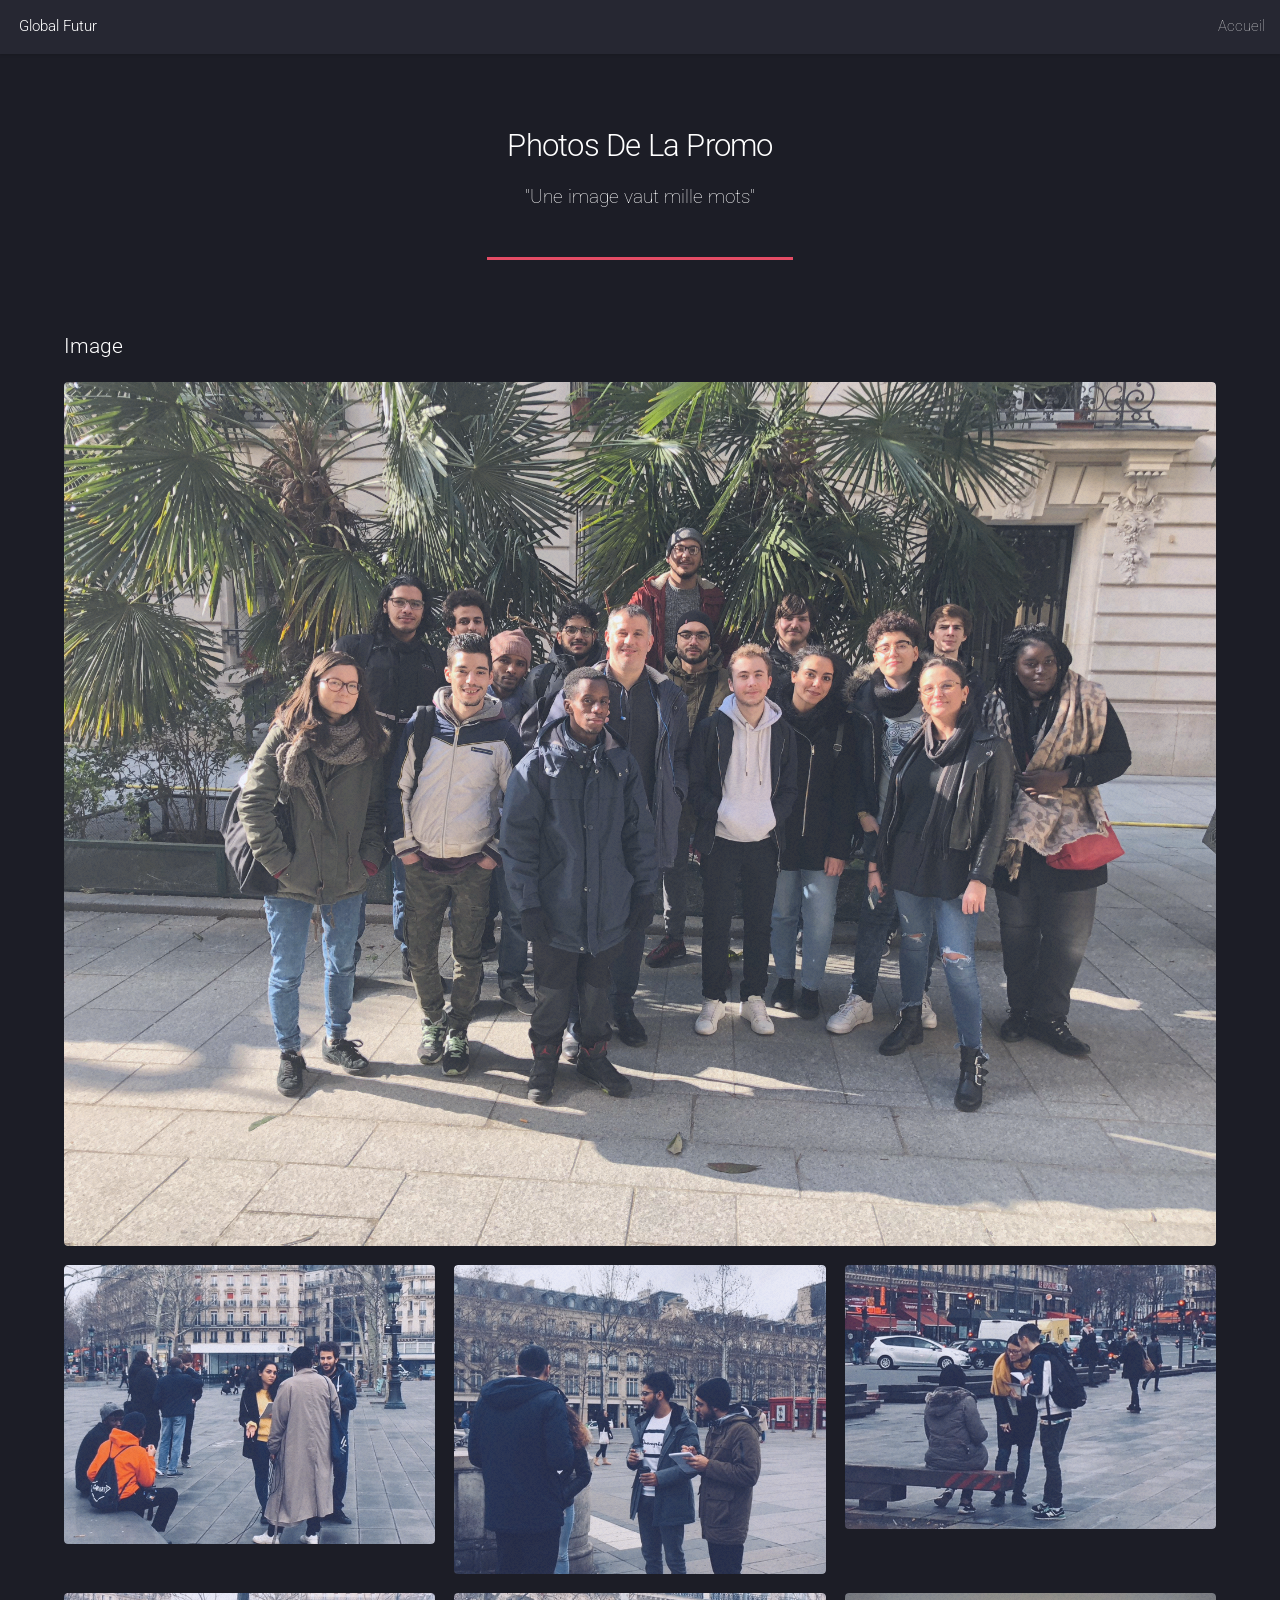
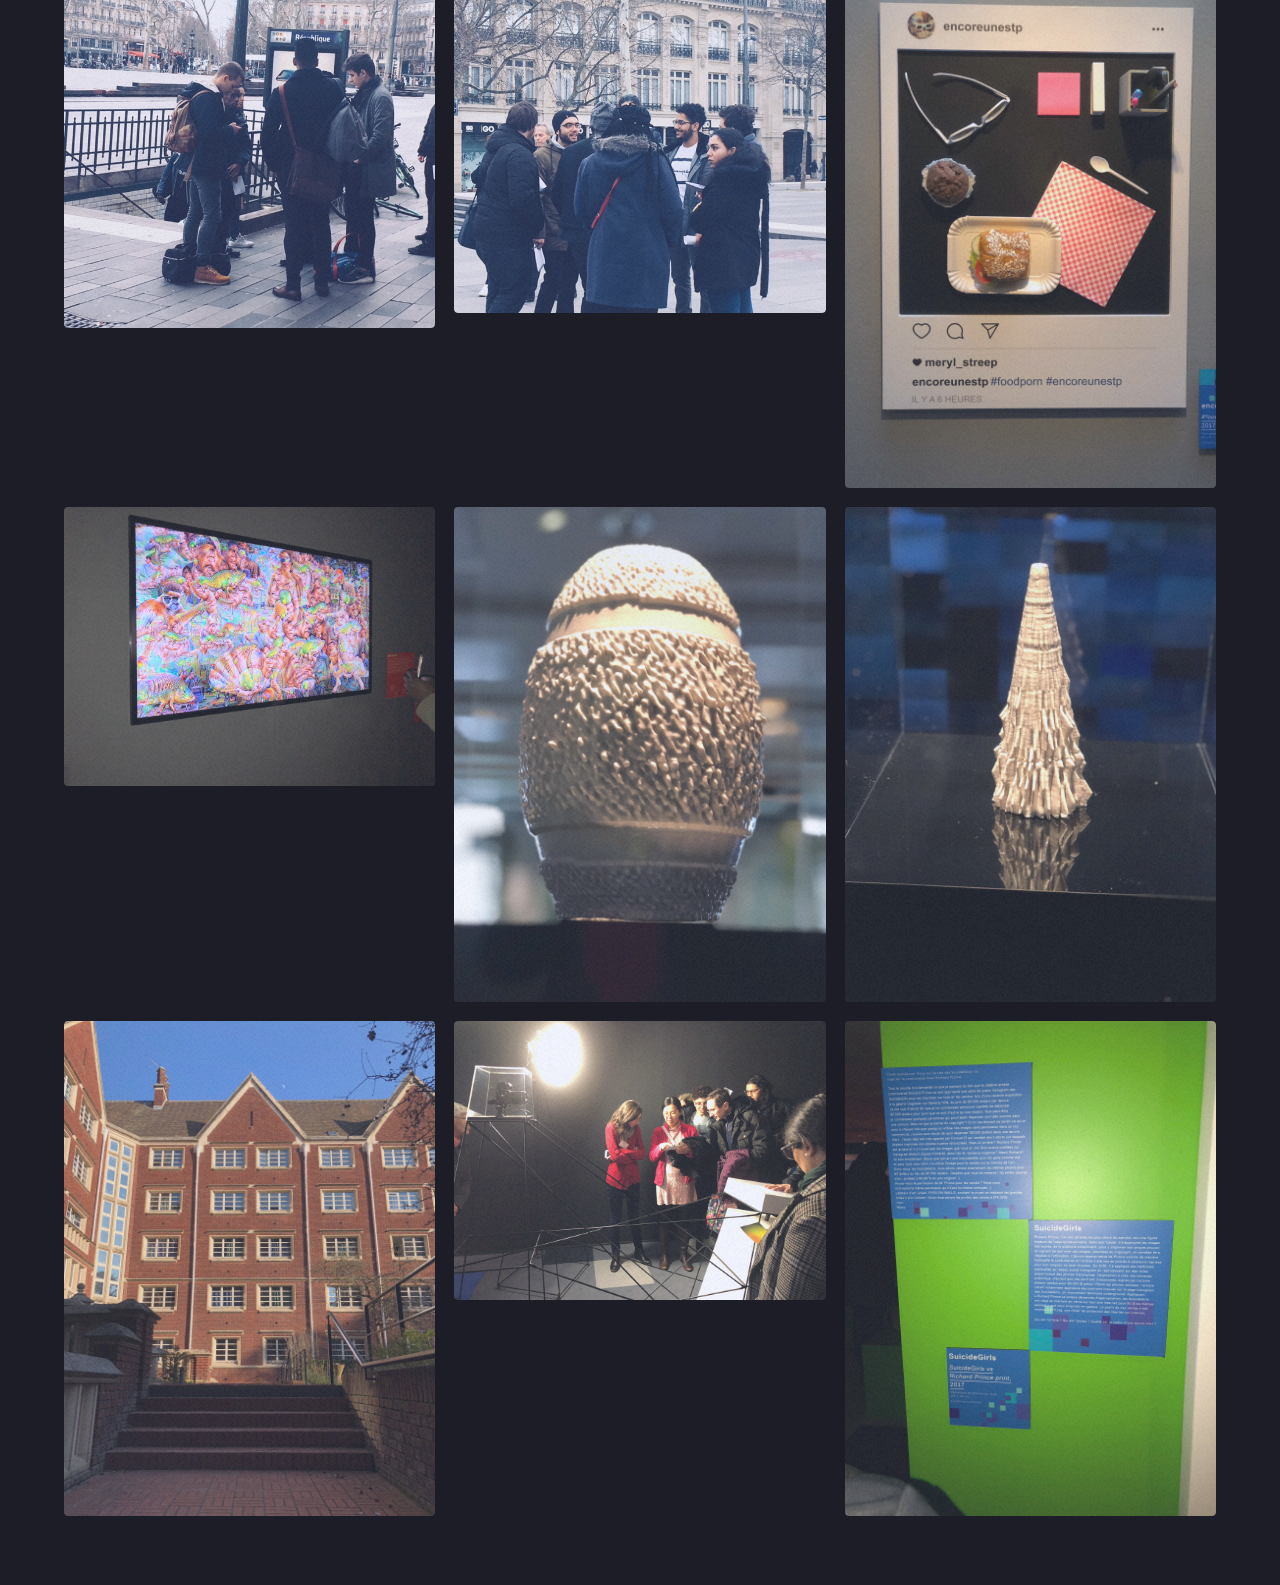
<file: elements.html>
<!DOCTYPE HTML>

<html>
	<head>
		<title>Global Futur</title>
		<meta charset="utf-8" />
		<meta name="viewport" content="width=device-width, initial-scale=1" />
		<link rel="stylesheet" href="assets/css/main.css" />
	</head>
	<body>
		<div id="page-wrapper">

				<!-- Header -->
				<header id="header">
				<h1 id="logo"><a href="index.html">Global Futur</a></h1>
				<nav id="nav">
				<ul>
				<li><a href="index.html">Accueil</a></li>

				</ul>
				</nav>
				</header>

				<!-- Main -->
				<div id="main" class="wrapper style1">
				<div class="container">
				<header class="major">
				<h2>Photos De La Promo</h2>
				<p>
				"Une image vaut mille mots"
				</p>
				</header>

				<!-- Image -->
				<section>
				<h3>Image</h3>
				<div class="box alt">
				<div class="row 50% uniform">
				<div class="12u$"><span class="image fit"><img src="images/IMG_3111.jpg" alt="" /></span></div>
				<div class="4u  6u(xsmall)"><span class="image fit"><img src="images/IMG_1595.jpg" alt="" /></span></div>
				<div class="4u  6u$(xsmall)"><span class="image fit"><img src="images/IMG_1601.jpg" alt="" /></span></div>
				<div class="4u$ 6u(xsmall)"><span class="image fit"><img src="images/IMG_1603.jpg" alt="" /></span></div>
				<div class="4u  6u$(xsmall)"><span class="image fit"><img src="images/IMG_1607.jpg" alt="" /></span></div>
				<div class="4u  6u(xsmall)"><span class="image fit"><img src="images/IMG_1609.jpg" alt="" /></span></div>
				<div class="4u$ 6u$(xsmall)"><span class="image fit"><img src="images/IMG_3119.jpg" alt="" /></span></div>
				<div class="4u  6u(xsmall)"><span class="image fit"><img src="images/IMG_3123.jpg" alt="" /></span></div>
				<div class="4u  6u$(xsmall)"><span class="image fit"><img src="images/IMG_3129.jpg" alt="" /></span></div>
				<div class="4u$ 6u(xsmall)"><span class="image fit"><img src="images/IMG_3130.jpg" alt="" /></span></div>
				<div class="4u  6u$(xsmall)"><span class="image fit"><img src="images/IMG_3187.jpg" alt="" /></span></div>
				<div class="4u  6u(xsmall)"><span class="image fit"><img src="images/IMG_3133.jpg" alt="" /></span></div>
				<div class="4u$ 6u$(xsmall)"><span class="image fit"><img src="images/IMG_3145.jpg" alt="" /></span></div>
				</div>
				</div>

		<!-- Scripts -->
			<script src="assets/js/jquery.min.js"></script>
			<script src="assets/js/jquery.scrolly.min.js"></script>
			<script src="assets/js/jquery.dropotron.min.js"></script>
			<script src="assets/js/jquery.scrollex.min.js"></script>
			<script src="assets/js/skel.min.js"></script>
			<script src="assets/js/util.js"></script>
			<!--[if lte IE 8]><script src="assets/js/ie/respond.min.js"></script><![endif]-->
			<script src="assets/js/main.js"></script>

	</body>
</html>
</file>
<file: assets/css/main.css>
@import url("font-awesome.min.css");
@import url("https://fonts.googleapis.com/css?family=Roboto:100,300,100italic,300italic");



	html, body, div, span, applet, object, iframe, h1, h2, h3, h4, h5, h6, p, blockquote, pre, a, abbr, acronym, address, big, cite, code, del, dfn, em, img, ins, kbd, q, s, samp, small, strike, strong, sub, sup, tt, var, b, u, i, center, dl, dt, dd, ol, ul, li, fieldset, form, label, legend, table, caption, tbody, tfoot, thead, tr, th, td, article, aside, canvas, details, embed, figure, figcaption, footer, header, hgroup, menu, nav, output, ruby, section, summary, time, mark, audio, video {
		margin: 0;
		padding: 0;
		border: 0;
		font-size: 100%;
		font: inherit;
		vertical-align: baseline;
	}

	article, aside, details, figcaption, figure, footer, header, hgroup, menu, nav, section {
		display: block;
	}

	body {
		line-height: 1;
	}

	ol, ul {
		list-style: none;
	}

	blockquote, q {
		quotes: none;
	}

	blockquote:before, blockquote:after, q:before, q:after {
		content: '';
		content: none;
	}

	table {
		border-collapse: collapse;
		border-spacing: 0;
	}

	body {
		-webkit-text-size-adjust: none;
	}

/* Box Model */

	*, *:before, *:after {
		-moz-box-sizing: border-box;
		-webkit-box-sizing: border-box;
		box-sizing: border-box;
	}

/* Containers */

	.container {
		margin-left: auto;
		margin-right: auto;
	}

	.container.\31 25\25 {
		width: 100%;
		max-width: 87.5em;
		min-width: 70em;
	}

	.container.\37 5\25 {
		width: 52.5em;
	}

	.container.\35 0\25 {
		width: 35em;
	}

	.container.\32 5\25 {
		width: 17.5em;
	}

	.container {
		width: 70em;
	}

	@media screen and (max-width: 1680px) {

		.container.\31 25\25 {
			width: 100%;
			max-width: 87.5em;
			min-width: 70em;
		}

		.container.\37 5\25 {
			width: 52.5em;
		}

		.container.\35 0\25 {
			width: 35em;
		}

		.container.\32 5\25 {
			width: 17.5em;
		}

		.container {
			width: 70em;
		}

	}

	@media screen and (max-width: 1280px) {

		.container.\31 25\25 {
			width: 100%;
			max-width: 112.5%;
			min-width: 90%;
		}

		.container.\37 5\25 {
			width: 67.5%;
		}

		.container.\35 0\25 {
			width: 45%;
		}

		.container.\32 5\25 {
			width: 22.5%;
		}

		.container {
			width: 90%;
		}

	}

	@media screen and (max-width: 980px) {

		.container.\31 25\25 {
			width: 100%;
			max-width: 125%;
			min-width: 100%;
		}

		.container.\37 5\25 {
			width: 75%;
		}

		.container.\35 0\25 {
			width: 50%;
		}

		.container.\32 5\25 {
			width: 25%;
		}

		.container {
			width: 100% !important;
		}

	}

	@media screen and (max-width: 736px) {

		.container.\31 25\25 {
			width: 100%;
			max-width: 125%;
			min-width: 100%;
		}

		.container.\37 5\25 {
			width: 75%;
		}

		.container.\35 0\25 {
			width: 50%;
		}

		.container.\32 5\25 {
			width: 25%;
		}

		.container {
			width: 100% !important;
		}

	}

	@media screen and (max-width: 480px) {

		.container.\31 25\25 {
			width: 100%;
			max-width: 125%;
			min-width: 100%;
		}

		.container.\37 5\25 {
			width: 75%;
		}

		.container.\35 0\25 {
			width: 50%;
		}

		.container.\32 5\25 {
			width: 25%;
		}

		.container {
			width: 100% !important;
		}

	}

/* Grid */

	.row {
		border-bottom: solid 1px transparent;
		-moz-box-sizing: border-box;
		-webkit-box-sizing: border-box;
		box-sizing: border-box;
	}

	.row > * {
		float: left;
		-moz-box-sizing: border-box;
		-webkit-box-sizing: border-box;
		box-sizing: border-box;
	}

	.row:after, .row:before {
		content: '';
		display: block;
		clear: both;
		height: 0;
	}

	.row.uniform > * > :first-child {
		margin-top: 0;
	}

	.row.uniform > * > :last-child {
		margin-bottom: 0;
	}

	.row.\30 \25 > * {
		padding: 0 0 0 0em;
	}

	.row.\30 \25 {
		margin: 0 0 -1px 0em;
	}

	.row.uniform.\30 \25 > * {
		padding: 0em 0 0 0em;
	}

	.row.uniform.\30 \25 {
		margin: 0em 0 -1px 0em;
	}

	.row > * {
		padding: 0 0 0 2.5em;
	}

	.row {
		margin: 0 0 -1px -2.5em;
	}

	.row.uniform > * {
		padding: 2.5em 0 0 2.5em;
	}

	.row.uniform {
		margin: -2.5em 0 -1px -2.5em;
	}

	.row.\32 00\25 > * {
		padding: 0 0 0 5em;
	}

	.row.\32 00\25 {
		margin: 0 0 -1px -5em;
	}

	.row.uniform.\32 00\25 > * {
		padding: 5em 0 0 5em;
	}

	.row.uniform.\32 00\25 {
		margin: -5em 0 -1px -5em;
	}

	.row.\31 50\25 > * {
		padding: 0 0 0 3.75em;
	}

	.row.\31 50\25 {
		margin: 0 0 -1px -3.75em;
	}

	.row.uniform.\31 50\25 > * {
		padding: 3.75em 0 0 3.75em;
	}

	.row.uniform.\31 50\25 {
		margin: -3.75em 0 -1px -3.75em;
	}

	.row.\35 0\25 > * {
		padding: 0 0 0 1.25em;
	}

	.row.\35 0\25 {
		margin: 0 0 -1px -1.25em;
	}

	.row.uniform.\35 0\25 > * {
		padding: 1.25em 0 0 1.25em;
	}

	.row.uniform.\35 0\25 {
		margin: -1.25em 0 -1px -1.25em;
	}

	.row.\32 5\25 > * {
		padding: 0 0 0 0.625em;
	}

	.row.\32 5\25 {
		margin: 0 0 -1px -0.625em;
	}

	.row.uniform.\32 5\25 > * {
		padding: 0.625em 0 0 0.625em;
	}

	.row.uniform.\32 5\25 {
		margin: -0.625em 0 -1px -0.625em;
	}

	.\31 2u, .\31 2u\24 {
		width: 100%;
		clear: none;
		margin-left: 0;
	}

	.\31 1u, .\31 1u\24 {
		width: 91.6666666667%;
		clear: none;
		margin-left: 0;
	}

	.\31 0u, .\31 0u\24 {
		width: 83.3333333333%;
		clear: none;
		margin-left: 0;
	}

	.\39 u, .\39 u\24 {
		width: 75%;
		clear: none;
		margin-left: 0;
	}

	.\38 u, .\38 u\24 {
		width: 66.6666666667%;
		clear: none;
		margin-left: 0;
	}

	.\37 u, .\37 u\24 {
		width: 58.3333333333%;
		clear: none;
		margin-left: 0;
	}

	.\36 u, .\36 u\24 {
		width: 50%;
		clear: none;
		margin-left: 0;
	}

	.\35 u, .\35 u\24 {
		width: 41.6666666667%;
		clear: none;
		margin-left: 0;
	}

	.\34 u, .\34 u\24 {
		width: 33.3333333333%;
		clear: none;
		margin-left: 0;
	}

	.\33 u, .\33 u\24 {
		width: 25%;
		clear: none;
		margin-left: 0;
	}

	.\32 u, .\32 u\24 {
		width: 16.6666666667%;
		clear: none;
		margin-left: 0;
	}

	.\31 u, .\31 u\24 {
		width: 8.3333333333%;
		clear: none;
		margin-left: 0;
	}

	.\31 2u\24 + *,
	.\31 1u\24 + *,
	.\31 0u\24 + *,
	.\39 u\24 + *,
	.\38 u\24 + *,
	.\37 u\24 + *,
	.\36 u\24 + *,
	.\35 u\24 + *,
	.\34 u\24 + *,
	.\33 u\24 + *,
	.\32 u\24 + *,
	.\31 u\24 + * {
		clear: left;
	}

	.\-11u {
		margin-left: 91.66667%;
	}

	.\-10u {
		margin-left: 83.33333%;
	}

	.\-9u {
		margin-left: 75%;
	}

	.\-8u {
		margin-left: 66.66667%;
	}

	.\-7u {
		margin-left: 58.33333%;
	}

	.\-6u {
		margin-left: 50%;
	}

	.\-5u {
		margin-left: 41.66667%;
	}

	.\-4u {
		margin-left: 33.33333%;
	}

	.\-3u {
		margin-left: 25%;
	}

	.\-2u {
		margin-left: 16.66667%;
	}

	.\-1u {
		margin-left: 8.33333%;
	}

	@media screen and (max-width: 1680px) {

		.row > * {
			padding: 0 0 0 2.5em;
		}

		.row {
			margin: 0 0 -1px -2.5em;
		}

		.row.uniform > * {
			padding: 2.5em 0 0 2.5em;
		}

		.row.uniform {
			margin: -2.5em 0 -1px -2.5em;
		}

		.row.\32 00\25 > * {
			padding: 0 0 0 5em;
		}

		.row.\32 00\25 {
			margin: 0 0 -1px -5em;
		}

		.row.uniform.\32 00\25 > * {
			padding: 5em 0 0 5em;
		}

		.row.uniform.\32 00\25 {
			margin: -5em 0 -1px -5em;
		}

		.row.\31 50\25 > * {
			padding: 0 0 0 3.75em;
		}

		.row.\31 50\25 {
			margin: 0 0 -1px -3.75em;
		}

		.row.uniform.\31 50\25 > * {
			padding: 3.75em 0 0 3.75em;
		}

		.row.uniform.\31 50\25 {
			margin: -3.75em 0 -1px -3.75em;
		}

		.row.\35 0\25 > * {
			padding: 0 0 0 1.25em;
		}

		.row.\35 0\25 {
			margin: 0 0 -1px -1.25em;
		}

		.row.uniform.\35 0\25 > * {
			padding: 1.25em 0 0 1.25em;
		}

		.row.uniform.\35 0\25 {
			margin: -1.25em 0 -1px -1.25em;
		}

		.row.\32 5\25 > * {
			padding: 0 0 0 0.625em;
		}

		.row.\32 5\25 {
			margin: 0 0 -1px -0.625em;
		}

		.row.uniform.\32 5\25 > * {
			padding: 0.625em 0 0 0.625em;
		}

		.row.uniform.\32 5\25 {
			margin: -0.625em 0 -1px -0.625em;
		}

		.\31 2u\28xlarge\29, .\31 2u\24\28xlarge\29 {
			width: 100%;
			clear: none;
			margin-left: 0;
		}

		.\31 1u\28xlarge\29, .\31 1u\24\28xlarge\29 {
			width: 91.6666666667%;
			clear: none;
			margin-left: 0;
		}

		.\31 0u\28xlarge\29, .\31 0u\24\28xlarge\29 {
			width: 83.3333333333%;
			clear: none;
			margin-left: 0;
		}

		.\39 u\28xlarge\29, .\39 u\24\28xlarge\29 {
			width: 75%;
			clear: none;
			margin-left: 0;
		}

		.\38 u\28xlarge\29, .\38 u\24\28xlarge\29 {
			width: 66.6666666667%;
			clear: none;
			margin-left: 0;
		}

		.\37 u\28xlarge\29, .\37 u\24\28xlarge\29 {
			width: 58.3333333333%;
			clear: none;
			margin-left: 0;
		}

		.\36 u\28xlarge\29, .\36 u\24\28xlarge\29 {
			width: 50%;
			clear: none;
			margin-left: 0;
		}

		.\35 u\28xlarge\29, .\35 u\24\28xlarge\29 {
			width: 41.6666666667%;
			clear: none;
			margin-left: 0;
		}

		.\34 u\28xlarge\29, .\34 u\24\28xlarge\29 {
			width: 33.3333333333%;
			clear: none;
			margin-left: 0;
		}

		.\33 u\28xlarge\29, .\33 u\24\28xlarge\29 {
			width: 25%;
			clear: none;
			margin-left: 0;
		}

		.\32 u\28xlarge\29, .\32 u\24\28xlarge\29 {
			width: 16.6666666667%;
			clear: none;
			margin-left: 0;
		}

		.\31 u\28xlarge\29, .\31 u\24\28xlarge\29 {
			width: 8.3333333333%;
			clear: none;
			margin-left: 0;
		}

		.\31 2u\24\28xlarge\29 + *,
		.\31 1u\24\28xlarge\29 + *,
		.\31 0u\24\28xlarge\29 + *,
		.\39 u\24\28xlarge\29 + *,
		.\38 u\24\28xlarge\29 + *,
		.\37 u\24\28xlarge\29 + *,
		.\36 u\24\28xlarge\29 + *,
		.\35 u\24\28xlarge\29 + *,
		.\34 u\24\28xlarge\29 + *,
		.\33 u\24\28xlarge\29 + *,
		.\32 u\24\28xlarge\29 + *,
		.\31 u\24\28xlarge\29 + * {
			clear: left;
		}

		.\-11u\28xlarge\29 {
			margin-left: 91.66667%;
		}

		.\-10u\28xlarge\29 {
			margin-left: 83.33333%;
		}

		.\-9u\28xlarge\29 {
			margin-left: 75%;
		}

		.\-8u\28xlarge\29 {
			margin-left: 66.66667%;
		}

		.\-7u\28xlarge\29 {
			margin-left: 58.33333%;
		}

		.\-6u\28xlarge\29 {
			margin-left: 50%;
		}

		.\-5u\28xlarge\29 {
			margin-left: 41.66667%;
		}

		.\-4u\28xlarge\29 {
			margin-left: 33.33333%;
		}

		.\-3u\28xlarge\29 {
			margin-left: 25%;
		}

		.\-2u\28xlarge\29 {
			margin-left: 16.66667%;
		}

		.\-1u\28xlarge\29 {
			margin-left: 8.33333%;
		}

	}

	@media screen and (max-width: 1280px) {

		.row > * {
			padding: 0 0 0 2.5em;
		}

		.row {
			margin: 0 0 -1px -2.5em;
		}

		.row.uniform > * {
			padding: 2.5em 0 0 2.5em;
		}

		.row.uniform {
			margin: -2.5em 0 -1px -2.5em;
		}

		.row.\32 00\25 > * {
			padding: 0 0 0 5em;
		}

		.row.\32 00\25 {
			margin: 0 0 -1px -5em;
		}

		.row.uniform.\32 00\25 > * {
			padding: 5em 0 0 5em;
		}

		.row.uniform.\32 00\25 {
			margin: -5em 0 -1px -5em;
		}

		.row.\31 50\25 > * {
			padding: 0 0 0 3.75em;
		}

		.row.\31 50\25 {
			margin: 0 0 -1px -3.75em;
		}

		.row.uniform.\31 50\25 > * {
			padding: 3.75em 0 0 3.75em;
		}

		.row.uniform.\31 50\25 {
			margin: -3.75em 0 -1px -3.75em;
		}

		.row.\35 0\25 > * {
			padding: 0 0 0 1.25em;
		}

		.row.\35 0\25 {
			margin: 0 0 -1px -1.25em;
		}

		.row.uniform.\35 0\25 > * {
			padding: 1.25em 0 0 1.25em;
		}

		.row.uniform.\35 0\25 {
			margin: -1.25em 0 -1px -1.25em;
		}

		.row.\32 5\25 > * {
			padding: 0 0 0 0.625em;
		}

		.row.\32 5\25 {
			margin: 0 0 -1px -0.625em;
		}

		.row.uniform.\32 5\25 > * {
			padding: 0.625em 0 0 0.625em;
		}

		.row.uniform.\32 5\25 {
			margin: -0.625em 0 -1px -0.625em;
		}

		.\31 2u\28large\29, .\31 2u\24\28large\29 {
			width: 100%;
			clear: none;
			margin-left: 0;
		}

		.\31 1u\28large\29, .\31 1u\24\28large\29 {
			width: 91.6666666667%;
			clear: none;
			margin-left: 0;
		}

		.\31 0u\28large\29, .\31 0u\24\28large\29 {
			width: 83.3333333333%;
			clear: none;
			margin-left: 0;
		}

		.\39 u\28large\29, .\39 u\24\28large\29 {
			width: 75%;
			clear: none;
			margin-left: 0;
		}

		.\38 u\28large\29, .\38 u\24\28large\29 {
			width: 66.6666666667%;
			clear: none;
			margin-left: 0;
		}

		.\37 u\28large\29, .\37 u\24\28large\29 {
			width: 58.3333333333%;
			clear: none;
			margin-left: 0;
		}

		.\36 u\28large\29, .\36 u\24\28large\29 {
			width: 50%;
			clear: none;
			margin-left: 0;
		}

		.\35 u\28large\29, .\35 u\24\28large\29 {
			width: 41.6666666667%;
			clear: none;
			margin-left: 0;
		}

		.\34 u\28large\29, .\34 u\24\28large\29 {
			width: 33.3333333333%;
			clear: none;
			margin-left: 0;
		}

		.\33 u\28large\29, .\33 u\24\28large\29 {
			width: 25%;
			clear: none;
			margin-left: 0;
		}

		.\32 u\28large\29, .\32 u\24\28large\29 {
			width: 16.6666666667%;
			clear: none;
			margin-left: 0;
		}

		.\31 u\28large\29, .\31 u\24\28large\29 {
			width: 8.3333333333%;
			clear: none;
			margin-left: 0;
		}

		.\31 2u\24\28large\29 + *,
		.\31 1u\24\28large\29 + *,
		.\31 0u\24\28large\29 + *,
		.\39 u\24\28large\29 + *,
		.\38 u\24\28large\29 + *,
		.\37 u\24\28large\29 + *,
		.\36 u\24\28large\29 + *,
		.\35 u\24\28large\29 + *,
		.\34 u\24\28large\29 + *,
		.\33 u\24\28large\29 + *,
		.\32 u\24\28large\29 + *,
		.\31 u\24\28large\29 + * {
			clear: left;
		}

		.\-11u\28large\29 {
			margin-left: 91.66667%;
		}

		.\-10u\28large\29 {
			margin-left: 83.33333%;
		}

		.\-9u\28large\29 {
			margin-left: 75%;
		}

		.\-8u\28large\29 {
			margin-left: 66.66667%;
		}

		.\-7u\28large\29 {
			margin-left: 58.33333%;
		}

		.\-6u\28large\29 {
			margin-left: 50%;
		}

		.\-5u\28large\29 {
			margin-left: 41.66667%;
		}

		.\-4u\28large\29 {
			margin-left: 33.33333%;
		}

		.\-3u\28large\29 {
			margin-left: 25%;
		}

		.\-2u\28large\29 {
			margin-left: 16.66667%;
		}

		.\-1u\28large\29 {
			margin-left: 8.33333%;
		}

	}

	@media screen and (max-width: 980px) {

		.row > * {
			padding: 0 0 0 2.5em;
		}

		.row {
			margin: 0 0 -1px -2.5em;
		}

		.row.uniform > * {
			padding: 2.5em 0 0 2.5em;
		}

		.row.uniform {
			margin: -2.5em 0 -1px -2.5em;
		}

		.row.\32 00\25 > * {
			padding: 0 0 0 5em;
		}

		.row.\32 00\25 {
			margin: 0 0 -1px -5em;
		}

		.row.uniform.\32 00\25 > * {
			padding: 5em 0 0 5em;
		}

		.row.uniform.\32 00\25 {
			margin: -5em 0 -1px -5em;
		}

		.row.\31 50\25 > * {
			padding: 0 0 0 3.75em;
		}

		.row.\31 50\25 {
			margin: 0 0 -1px -3.75em;
		}

		.row.uniform.\31 50\25 > * {
			padding: 3.75em 0 0 3.75em;
		}

		.row.uniform.\31 50\25 {
			margin: -3.75em 0 -1px -3.75em;
		}

		.row.\35 0\25 > * {
			padding: 0 0 0 1.25em;
		}

		.row.\35 0\25 {
			margin: 0 0 -1px -1.25em;
		}

		.row.uniform.\35 0\25 > * {
			padding: 1.25em 0 0 1.25em;
		}

		.row.uniform.\35 0\25 {
			margin: -1.25em 0 -1px -1.25em;
		}

		.row.\32 5\25 > * {
			padding: 0 0 0 0.625em;
		}

		.row.\32 5\25 {
			margin: 0 0 -1px -0.625em;
		}

		.row.uniform.\32 5\25 > * {
			padding: 0.625em 0 0 0.625em;
		}

		.row.uniform.\32 5\25 {
			margin: -0.625em 0 -1px -0.625em;
		}

		.\31 2u\28medium\29, .\31 2u\24\28medium\29 {
			width: 100%;
			clear: none;
			margin-left: 0;
		}

		.\31 1u\28medium\29, .\31 1u\24\28medium\29 {
			width: 91.6666666667%;
			clear: none;
			margin-left: 0;
		}

		.\31 0u\28medium\29, .\31 0u\24\28medium\29 {
			width: 83.3333333333%;
			clear: none;
			margin-left: 0;
		}

		.\39 u\28medium\29, .\39 u\24\28medium\29 {
			width: 75%;
			clear: none;
			margin-left: 0;
		}

		.\38 u\28medium\29, .\38 u\24\28medium\29 {
			width: 66.6666666667%;
			clear: none;
			margin-left: 0;
		}

		.\37 u\28medium\29, .\37 u\24\28medium\29 {
			width: 58.3333333333%;
			clear: none;
			margin-left: 0;
		}

		.\36 u\28medium\29, .\36 u\24\28medium\29 {
			width: 50%;
			clear: none;
			margin-left: 0;
		}

		.\35 u\28medium\29, .\35 u\24\28medium\29 {
			width: 41.6666666667%;
			clear: none;
			margin-left: 0;
		}

		.\34 u\28medium\29, .\34 u\24\28medium\29 {
			width: 33.3333333333%;
			clear: none;
			margin-left: 0;
		}

		.\33 u\28medium\29, .\33 u\24\28medium\29 {
			width: 25%;
			clear: none;
			margin-left: 0;
		}

		.\32 u\28medium\29, .\32 u\24\28medium\29 {
			width: 16.6666666667%;
			clear: none;
			margin-left: 0;
		}

		.\31 u\28medium\29, .\31 u\24\28medium\29 {
			width: 8.3333333333%;
			clear: none;
			margin-left: 0;
		}

		.\31 2u\24\28medium\29 + *,
		.\31 1u\24\28medium\29 + *,
		.\31 0u\24\28medium\29 + *,
		.\39 u\24\28medium\29 + *,
		.\38 u\24\28medium\29 + *,
		.\37 u\24\28medium\29 + *,
		.\36 u\24\28medium\29 + *,
		.\35 u\24\28medium\29 + *,
		.\34 u\24\28medium\29 + *,
		.\33 u\24\28medium\29 + *,
		.\32 u\24\28medium\29 + *,
		.\31 u\24\28medium\29 + * {
			clear: left;
		}

		.\-11u\28medium\29 {
			margin-left: 91.66667%;
		}

		.\-10u\28medium\29 {
			margin-left: 83.33333%;
		}

		.\-9u\28medium\29 {
			margin-left: 75%;
		}

		.\-8u\28medium\29 {
			margin-left: 66.66667%;
		}

		.\-7u\28medium\29 {
			margin-left: 58.33333%;
		}

		.\-6u\28medium\29 {
			margin-left: 50%;
		}

		.\-5u\28medium\29 {
			margin-left: 41.66667%;
		}

		.\-4u\28medium\29 {
			margin-left: 33.33333%;
		}

		.\-3u\28medium\29 {
			margin-left: 25%;
		}

		.\-2u\28medium\29 {
			margin-left: 16.66667%;
		}

		.\-1u\28medium\29 {
			margin-left: 8.33333%;
		}

	}

	@media screen and (max-width: 736px) {

		.row > * {
			padding: 0 0 0 2.5em;
		}

		.row {
			margin: 0 0 -1px -2.5em;
		}

		.row.uniform > * {
			padding: 2.5em 0 0 2.5em;
		}

		.row.uniform {
			margin: -2.5em 0 -1px -2.5em;
		}

		.row.\32 00\25 > * {
			padding: 0 0 0 5em;
		}

		.row.\32 00\25 {
			margin: 0 0 -1px -5em;
		}

		.row.uniform.\32 00\25 > * {
			padding: 5em 0 0 5em;
		}

		.row.uniform.\32 00\25 {
			margin: -5em 0 -1px -5em;
		}

		.row.\31 50\25 > * {
			padding: 0 0 0 3.75em;
		}

		.row.\31 50\25 {
			margin: 0 0 -1px -3.75em;
		}

		.row.uniform.\31 50\25 > * {
			padding: 3.75em 0 0 3.75em;
		}

		.row.uniform.\31 50\25 {
			margin: -3.75em 0 -1px -3.75em;
		}

		.row.\35 0\25 > * {
			padding: 0 0 0 1.25em;
		}

		.row.\35 0\25 {
			margin: 0 0 -1px -1.25em;
		}

		.row.uniform.\35 0\25 > * {
			padding: 1.25em 0 0 1.25em;
		}

		.row.uniform.\35 0\25 {
			margin: -1.25em 0 -1px -1.25em;
		}

		.row.\32 5\25 > * {
			padding: 0 0 0 0.625em;
		}

		.row.\32 5\25 {
			margin: 0 0 -1px -0.625em;
		}

		.row.uniform.\32 5\25 > * {
			padding: 0.625em 0 0 0.625em;
		}

		.row.uniform.\32 5\25 {
			margin: -0.625em 0 -1px -0.625em;
		}

		.\31 2u\28small\29, .\31 2u\24\28small\29 {
			width: 100%;
			clear: none;
			margin-left: 0;
		}

		.\31 1u\28small\29, .\31 1u\24\28small\29 {
			width: 91.6666666667%;
			clear: none;
			margin-left: 0;
		}

		.\31 0u\28small\29, .\31 0u\24\28small\29 {
			width: 83.3333333333%;
			clear: none;
			margin-left: 0;
		}

		.\39 u\28small\29, .\39 u\24\28small\29 {
			width: 75%;
			clear: none;
			margin-left: 0;
		}

		.\38 u\28small\29, .\38 u\24\28small\29 {
			width: 66.6666666667%;
			clear: none;
			margin-left: 0;
		}

		.\37 u\28small\29, .\37 u\24\28small\29 {
			width: 58.3333333333%;
			clear: none;
			margin-left: 0;
		}

		.\36 u\28small\29, .\36 u\24\28small\29 {
			width: 50%;
			clear: none;
			margin-left: 0;
		}

		.\35 u\28small\29, .\35 u\24\28small\29 {
			width: 41.6666666667%;
			clear: none;
			margin-left: 0;
		}

		.\34 u\28small\29, .\34 u\24\28small\29 {
			width: 33.3333333333%;
			clear: none;
			margin-left: 0;
		}

		.\33 u\28small\29, .\33 u\24\28small\29 {
			width: 25%;
			clear: none;
			margin-left: 0;
		}

		.\32 u\28small\29, .\32 u\24\28small\29 {
			width: 16.6666666667%;
			clear: none;
			margin-left: 0;
		}

		.\31 u\28small\29, .\31 u\24\28small\29 {
			width: 8.3333333333%;
			clear: none;
			margin-left: 0;
		}

		.\31 2u\24\28small\29 + *,
		.\31 1u\24\28small\29 + *,
		.\31 0u\24\28small\29 + *,
		.\39 u\24\28small\29 + *,
		.\38 u\24\28small\29 + *,
		.\37 u\24\28small\29 + *,
		.\36 u\24\28small\29 + *,
		.\35 u\24\28small\29 + *,
		.\34 u\24\28small\29 + *,
		.\33 u\24\28small\29 + *,
		.\32 u\24\28small\29 + *,
		.\31 u\24\28small\29 + * {
			clear: left;
		}

		.\-11u\28small\29 {
			margin-left: 91.66667%;
		}

		.\-10u\28small\29 {
			margin-left: 83.33333%;
		}

		.\-9u\28small\29 {
			margin-left: 75%;
		}

		.\-8u\28small\29 {
			margin-left: 66.66667%;
		}

		.\-7u\28small\29 {
			margin-left: 58.33333%;
		}

		.\-6u\28small\29 {
			margin-left: 50%;
		}

		.\-5u\28small\29 {
			margin-left: 41.66667%;
		}

		.\-4u\28small\29 {
			margin-left: 33.33333%;
		}

		.\-3u\28small\29 {
			margin-left: 25%;
		}

		.\-2u\28small\29 {
			margin-left: 16.66667%;
		}

		.\-1u\28small\29 {
			margin-left: 8.33333%;
		}

	}

	@media screen and (max-width: 480px) {

		.row > * {
			padding: 0 0 0 2.5em;
		}

		.row {
			margin: 0 0 -1px -2.5em;
		}

		.row.uniform > * {
			padding: 2.5em 0 0 2.5em;
		}

		.row.uniform {
			margin: -2.5em 0 -1px -2.5em;
		}

		.row.\32 00\25 > * {
			padding: 0 0 0 5em;
		}

		.row.\32 00\25 {
			margin: 0 0 -1px -5em;
		}

		.row.uniform.\32 00\25 > * {
			padding: 5em 0 0 5em;
		}

		.row.uniform.\32 00\25 {
			margin: -5em 0 -1px -5em;
		}

		.row.\31 50\25 > * {
			padding: 0 0 0 3.75em;
		}

		.row.\31 50\25 {
			margin: 0 0 -1px -3.75em;
		}

		.row.uniform.\31 50\25 > * {
			padding: 3.75em 0 0 3.75em;
		}

		.row.uniform.\31 50\25 {
			margin: -3.75em 0 -1px -3.75em;
		}

		.row.\35 0\25 > * {
			padding: 0 0 0 1.25em;
		}

		.row.\35 0\25 {
			margin: 0 0 -1px -1.25em;
		}

		.row.uniform.\35 0\25 > * {
			padding: 1.25em 0 0 1.25em;
		}

		.row.uniform.\35 0\25 {
			margin: -1.25em 0 -1px -1.25em;
		}

		.row.\32 5\25 > * {
			padding: 0 0 0 0.625em;
		}

		.row.\32 5\25 {
			margin: 0 0 -1px -0.625em;
		}

		.row.uniform.\32 5\25 > * {
			padding: 0.625em 0 0 0.625em;
		}

		.row.uniform.\32 5\25 {
			margin: -0.625em 0 -1px -0.625em;
		}

		.\31 2u\28xsmall\29, .\31 2u\24\28xsmall\29 {
			width: 100%;
			clear: none;
			margin-left: 0;
		}

		.\31 1u\28xsmall\29, .\31 1u\24\28xsmall\29 {
			width: 91.6666666667%;
			clear: none;
			margin-left: 0;
		}

		.\31 0u\28xsmall\29, .\31 0u\24\28xsmall\29 {
			width: 83.3333333333%;
			clear: none;
			margin-left: 0;
		}

		.\39 u\28xsmall\29, .\39 u\24\28xsmall\29 {
			width: 75%;
			clear: none;
			margin-left: 0;
		}

		.\38 u\28xsmall\29, .\38 u\24\28xsmall\29 {
			width: 66.6666666667%;
			clear: none;
			margin-left: 0;
		}

		.\37 u\28xsmall\29, .\37 u\24\28xsmall\29 {
			width: 58.3333333333%;
			clear: none;
			margin-left: 0;
		}

		.\36 u\28xsmall\29, .\36 u\24\28xsmall\29 {
			width: 50%;
			clear: none;
			margin-left: 0;
		}

		.\35 u\28xsmall\29, .\35 u\24\28xsmall\29 {
			width: 41.6666666667%;
			clear: none;
			margin-left: 0;
		}

		.\34 u\28xsmall\29, .\34 u\24\28xsmall\29 {
			width: 33.3333333333%;
			clear: none;
			margin-left: 0;
		}

		.\33 u\28xsmall\29, .\33 u\24\28xsmall\29 {
			width: 25%;
			clear: none;
			margin-left: 0;
		}

		.\32 u\28xsmall\29, .\32 u\24\28xsmall\29 {
			width: 16.6666666667%;
			clear: none;
			margin-left: 0;
		}

		.\31 u\28xsmall\29, .\31 u\24\28xsmall\29 {
			width: 8.3333333333%;
			clear: none;
			margin-left: 0;
		}

		.\31 2u\24\28xsmall\29 + *,
		.\31 1u\24\28xsmall\29 + *,
		.\31 0u\24\28xsmall\29 + *,
		.\39 u\24\28xsmall\29 + *,
		.\38 u\24\28xsmall\29 + *,
		.\37 u\24\28xsmall\29 + *,
		.\36 u\24\28xsmall\29 + *,
		.\35 u\24\28xsmall\29 + *,
		.\34 u\24\28xsmall\29 + *,
		.\33 u\24\28xsmall\29 + *,
		.\32 u\24\28xsmall\29 + *,
		.\31 u\24\28xsmall\29 + * {
			clear: left;
		}

		.\-11u\28xsmall\29 {
			margin-left: 91.66667%;
		}

		.\-10u\28xsmall\29 {
			margin-left: 83.33333%;
		}

		.\-9u\28xsmall\29 {
			margin-left: 75%;
		}

		.\-8u\28xsmall\29 {
			margin-left: 66.66667%;
		}

		.\-7u\28xsmall\29 {
			margin-left: 58.33333%;
		}

		.\-6u\28xsmall\29 {
			margin-left: 50%;
		}

		.\-5u\28xsmall\29 {
			margin-left: 41.66667%;
		}

		.\-4u\28xsmall\29 {
			margin-left: 33.33333%;
		}

		.\-3u\28xsmall\29 {
			margin-left: 25%;
		}

		.\-2u\28xsmall\29 {
			margin-left: 16.66667%;
		}

		.\-1u\28xsmall\29 {
			margin-left: 8.33333%;
		}

	}

/* Basic */

	html, body {
		background: #1c1d26;
	}

	body.is-loading *, body.is-loading *:before, body.is-loading *:after {
		-moz-animation: none !important;
		-webkit-animation: none !important;
		-ms-animation: none !important;
		animation: none !important;
		-moz-transition: none !important;
		-webkit-transition: none !important;
		-ms-transition: none !important;
		transition: none !important;
	}

	body, input, select, textarea {
		color: rgba(255, 255, 255, 0.75);
		font-family: "Roboto", Helvetica, sans-serif;
		font-size: 15pt;
		font-weight: 100;
		line-height: 1.75em;
	}

	a {
		-moz-transition: border-color 0.2s ease-in-out, color 0.2s ease-in-out;
		-webkit-transition: border-color 0.2s ease-in-out, color 0.2s ease-in-out;
		-ms-transition: border-color 0.2s ease-in-out, color 0.2s ease-in-out;
		transition: border-color 0.2s ease-in-out, color 0.2s ease-in-out;
		border-bottom: dotted 1px;
		color: #e44c65;
		text-decoration: none;
	}

		a:hover {
			color: #e44c65 !important;
			border-bottom-color: transparent;
		}

	strong, b {
		color: #ffffff;
		font-weight: 300;
	}

	em, i {
		font-style: italic;
	}

	p {
		margin: 0 0 2em 0;
	}

	h1, h2, h3, h4, h5, h6 {
		color: #ffffff;
		font-weight: 300;
		line-height: 1em;
		margin: 0 0 1em 0;
	}

		h1 a, h2 a, h3 a, h4 a, h5 a, h6 a {
			color: inherit;
			border: 0;
		}

	h2 {
		font-size: 2em;
		line-height: 1.5em;
		letter-spacing: -0.025em;
	}

	h3 {
		font-size: 1.35em;
		line-height: 1.5em;
	}

	h4 {
		font-size: 1.1em;
		line-height: 1.5em;
	}

	h5 {
		font-size: 0.9em;
		line-height: 1.5em;
	}

	h6 {
		font-size: 0.7em;
		line-height: 1.5em;
	}

	sub {
		font-size: 0.8em;
		position: relative;
		top: 0.5em;
	}

	sup {
		font-size: 0.8em;
		position: relative;
		top: -0.5em;
	}

	hr {
		border: 0;
		border-bottom: solid 1px rgba(255, 255, 255, 0.3);
		margin: 3em 0;
	}

		hr.major {
			margin: 4em 0;
		}

	blockquote {
		border-left: solid 4px rgba(255, 255, 255, 0.3);
		font-style: italic;
		margin: 0 0 2em 0;
		padding: 0.5em 0 0.5em 2em;
	}

	code {
		background: rgba(255, 255, 255, 0.075);
		border-radius: 4px;
		font-family: "Courier New", monospace;
		font-size: 0.9em;
		margin: 0 0.25em;
		padding: 0.25em 0.65em;
	}

	pre {
		-webkit-overflow-scrolling: touch;
		font-family: "Courier New", monospace;
		font-size: 0.9em;
		margin: 0 0 2em 0;
	}

		pre code {
			display: block;
			line-height: 1.75em;
			padding: 1em 1.5em;
			overflow-x: auto;
		}

	.align-left {
		text-align: left;
	}

	.align-center {
		text-align: center;
	}

	.align-right {
		text-align: right;
	}

/* Loader */

	@-moz-keyframes spinner-show {
		0% {
			opacity: 0;
		}

		100% {
			opacity: 1;
		}
	}

	@-webkit-keyframes spinner-show {
		0% {
			opacity: 0;
		}

		100% {
			opacity: 1;
		}
	}

	@-ms-keyframes spinner-show {
		0% {
			opacity: 0;
		}

		100% {
			opacity: 1;
		}
	}

	@keyframes spinner-show {
		0% {
			opacity: 0;
		}

		100% {
			opacity: 1;
		}
	}

	@-moz-keyframes spinner-hide {
		0% {
			color: rgba(255, 255, 255, 0.15);
			z-index: 100001;
			-moz-transform: scale(1) rotate(0deg);
			-webkit-transform: scale(1) rotate(0deg);
			-ms-transform: scale(1) rotate(0deg);
			transform: scale(1) rotate(0deg);
		}

		99% {
			color: #1c1d26;
			z-index: 100001;
			-moz-transform: scale(0.5) rotate(360deg);
			-webkit-transform: scale(0.5) rotate(360deg);
			-ms-transform: scale(0.5) rotate(360deg);
			transform: scale(0.5) rotate(360deg);
		}

		100% {
			color: #1c1d26;
			z-index: -1;
			-moz-transform: scale(0.5) rotate(360deg);
			-webkit-transform: scale(0.5) rotate(360deg);
			-ms-transform: scale(0.5) rotate(360deg);
			transform: scale(0.5) rotate(360deg);
		}
	}

	@-webkit-keyframes spinner-hide {
		0% {
			color: rgba(255, 255, 255, 0.15);
			z-index: 100001;
			-moz-transform: scale(1) rotate(0deg);
			-webkit-transform: scale(1) rotate(0deg);
			-ms-transform: scale(1) rotate(0deg);
			transform: scale(1) rotate(0deg);
		}

		99% {
			color: #1c1d26;
			z-index: 100001;
			-moz-transform: scale(0.5) rotate(360deg);
			-webkit-transform: scale(0.5) rotate(360deg);
			-ms-transform: scale(0.5) rotate(360deg);
			transform: scale(0.5) rotate(360deg);
		}

		100% {
			color: #1c1d26;
			z-index: -1;
			-moz-transform: scale(0.5) rotate(360deg);
			-webkit-transform: scale(0.5) rotate(360deg);
			-ms-transform: scale(0.5) rotate(360deg);
			transform: scale(0.5) rotate(360deg);
		}
	}

	@-ms-keyframes spinner-hide {
		0% {
			color: rgba(255, 255, 255, 0.15);
			z-index: 100001;
			-moz-transform: scale(1) rotate(0deg);
			-webkit-transform: scale(1) rotate(0deg);
			-ms-transform: scale(1) rotate(0deg);
			transform: scale(1) rotate(0deg);
		}

		99% {
			color: #1c1d26;
			z-index: 100001;
			-moz-transform: scale(0.5) rotate(360deg);
			-webkit-transform: scale(0.5) rotate(360deg);
			-ms-transform: scale(0.5) rotate(360deg);
			transform: scale(0.5) rotate(360deg);
		}

		100% {
			color: #1c1d26;
			z-index: -1;
			-moz-transform: scale(0.5) rotate(360deg);
			-webkit-transform: scale(0.5) rotate(360deg);
			-ms-transform: scale(0.5) rotate(360deg);
			transform: scale(0.5) rotate(360deg);
		}
	}

	@keyframes spinner-hide {
		0% {
			color: rgba(255, 255, 255, 0.15);
			z-index: 100001;
			-moz-transform: scale(1) rotate(0deg);
			-webkit-transform: scale(1) rotate(0deg);
			-ms-transform: scale(1) rotate(0deg);
			transform: scale(1) rotate(0deg);
		}

		99% {
			color: #1c1d26;
			z-index: 100001;
			-moz-transform: scale(0.5) rotate(360deg);
			-webkit-transform: scale(0.5) rotate(360deg);
			-ms-transform: scale(0.5) rotate(360deg);
			transform: scale(0.5) rotate(360deg);
		}

		100% {
			color: #1c1d26;
			z-index: -1;
			-moz-transform: scale(0.5) rotate(360deg);
			-webkit-transform: scale(0.5) rotate(360deg);
			-ms-transform: scale(0.5) rotate(360deg);
			transform: scale(0.5) rotate(360deg);
		}
	}

	@-moz-keyframes spinner-rotate {
		0% {
			-moz-transform: scale(1) rotate(0deg);
			-webkit-transform: scale(1) rotate(0deg);
			-ms-transform: scale(1) rotate(0deg);
			transform: scale(1) rotate(0deg);
		}

		100% {
			-moz-transform: scale(1) rotate(360deg);
			-webkit-transform: scale(1) rotate(360deg);
			-ms-transform: scale(1) rotate(360deg);
			transform: scale(1) rotate(360deg);
		}
	}

	@-webkit-keyframes spinner-rotate {
		0% {
			-moz-transform: scale(1) rotate(0deg);
			-webkit-transform: scale(1) rotate(0deg);
			-ms-transform: scale(1) rotate(0deg);
			transform: scale(1) rotate(0deg);
		}

		100% {
			-moz-transform: scale(1) rotate(360deg);
			-webkit-transform: scale(1) rotate(360deg);
			-ms-transform: scale(1) rotate(360deg);
			transform: scale(1) rotate(360deg);
		}
	}

	@-ms-keyframes spinner-rotate {
		0% {
			-moz-transform: scale(1) rotate(0deg);
			-webkit-transform: scale(1) rotate(0deg);
			-ms-transform: scale(1) rotate(0deg);
			transform: scale(1) rotate(0deg);
		}

		100% {
			-moz-transform: scale(1) rotate(360deg);
			-webkit-transform: scale(1) rotate(360deg);
			-ms-transform: scale(1) rotate(360deg);
			transform: scale(1) rotate(360deg);
		}
	}

	@keyframes spinner-rotate {
		0% {
			-moz-transform: scale(1) rotate(0deg);
			-webkit-transform: scale(1) rotate(0deg);
			-ms-transform: scale(1) rotate(0deg);
			transform: scale(1) rotate(0deg);
		}

		100% {
			-moz-transform: scale(1) rotate(360deg);
			-webkit-transform: scale(1) rotate(360deg);
			-ms-transform: scale(1) rotate(360deg);
			transform: scale(1) rotate(360deg);
		}
	}

	@-moz-keyframes overlay-hide {
		0% {
			opacity: 1;
			z-index: 100000;
		}

		15% {
			opacity: 1;
			z-index: 100000;
		}

		99% {
			opacity: 0;
			z-index: 100000;
		}

		100% {
			opacity: 0;
			z-index: -1;
		}
	}

	@-webkit-keyframes overlay-hide {
		0% {
			opacity: 1;
			z-index: 100000;
		}

		15% {
			opacity: 1;
			z-index: 100000;
		}

		99% {
			opacity: 0;
			z-index: 100000;
		}

		100% {
			opacity: 0;
			z-index: -1;
		}
	}

	@-ms-keyframes overlay-hide {
		0% {
			opacity: 1;
			z-index: 100000;
		}

		15% {
			opacity: 1;
			z-index: 100000;
		}

		99% {
			opacity: 0;
			z-index: 100000;
		}

		100% {
			opacity: 0;
			z-index: -1;
		}
	}

	@keyframes overlay-hide {
		0% {
			opacity: 1;
			z-index: 100000;
		}

		15% {
			opacity: 1;
			z-index: 100000;
		}

		99% {
			opacity: 0;
			z-index: 100000;
		}

		100% {
			opacity: 0;
			z-index: -1;
		}
	}

	body.landing {
		text-decoration: none;
	}

		body.landing:before {
			-moz-osx-font-smoothing: grayscale;
			-webkit-font-smoothing: antialiased;
			font-family: FontAwesome;
			font-style: normal;
			font-weight: normal;
			text-transform: none !important;
		}

		body.landing:before {
			-moz-animation: spinner-show 1.5s 1 0.25s ease forwards, spinner-hide 0.25s ease-in-out forwards !important;
			-webkit-animation: spinner-show 1.5s 1 0.25s ease forwards, spinner-hide 0.25s ease-in-out forwards !important;
			-ms-animation: spinner-show 1.5s 1 0.25s ease forwards, spinner-hide 0.25s ease-in-out forwards !important;
			animation: spinner-show 1.5s 1 0.25s ease forwards, spinner-hide 0.25s ease-in-out forwards !important;
			-moz-transform-origin: 50% 50%;
			-webkit-transform-origin: 50% 50%;
			-ms-transform-origin: 50% 50%;
			transform-origin: 50% 50%;
			color: rgba(255, 255, 255, 0.15);
			content: '\f1ce';
			cursor: default;
			display: block;
			font-size: 2em;
			height: 2em;
			left: 50%;
			line-height: 2em;
			margin: -1em 0 0 -1em;
			opacity: 0;
			position: fixed;
			text-align: center;
			top: 50%;
			width: 2em;
			z-index: -1;
		}

		body.landing:after {
			-moz-animation: overlay-hide 1.5s ease-in forwards !important;
			-webkit-animation: overlay-hide 1.5s ease-in forwards !important;
			-ms-animation: overlay-hide 1.5s ease-in forwards !important;
			animation: overlay-hide 1.5s ease-in forwards !important;
			background: #1c1d26;
			content: '';
			display: block;
			height: 100%;
			left: 0;
			opacity: 0;
			position: fixed;
			top: 0;
			width: 100%;
			z-index: -1;
		}

		body.landing.is-loading:before {
			-moz-animation: spinner-show 1.5s 1 0.25s ease forwards, spinner-rotate 0.75s infinite linear !important;
			-webkit-animation: spinner-show 1.5s 1 0.25s ease forwards, spinner-rotate 0.75s infinite linear !important;
			-ms-animation: spinner-show 1.5s 1 0.25s ease forwards, spinner-rotate 0.75s infinite linear !important;
			animation: spinner-show 1.5s 1 0.25s ease forwards, spinner-rotate 0.75s infinite linear !important;
			z-index: 100001;
		}

		body.landing.is-loading:after {
			-moz-animation: none !important;
			-webkit-animation: none !important;
			-ms-animation: none !important;
			animation: none !important;
			opacity: 1;
			z-index: 100000;
		}

	@media (-webkit-min-device-pixel-ratio: 2) {

		body.landing:before {
			line-height: 2.025em;
		}

	}

/* Section/Article */

	section.special, article.special {
		text-align: center;
	}

	header p {
		color: #ffffff;
		position: relative;
		margin: 0 0 1.5em 0;
	}

	header h2 + p {
		font-size: 1.25em;
		margin-top: -1em;
		line-height: 1.75em;
	}

	header h3 + p {
		font-size: 1.1em;
		margin-top: -0.8em;
		line-height: 1.75em;
	}

	header h4 + p,
	header h5 + p,
	header h6 + p {
		font-size: 0.9em;
		margin-top: -0.6em;
		line-height: 1.5em;
	}

	header.major {
		margin: 0 0 4em 0;
		position: relative;
		text-align: center;
	}

		header.major:after {
			background: #e44c65;
			content: '';
			display: inline-block;
			height: 0.2em;
			max-width: 20em;
			width: 75%;
		}

	footer.major {
		margin: 4em 0 0 0;
	}

/* Form */

	form {
		margin: 0 0 2em 0;
	}

	label {
		color: #ffffff;
		display: block;
		font-size: 0.9em;
		font-weight: 300;
		margin: 0 0 1em 0;
	}

	input[type="text"],
	input[type="password"],
	input[type="email"],
	select,
	textarea {
		-moz-appearance: none;
		-webkit-appearance: none;
		-ms-appearance: none;
		appearance: none;
		-moz-transition: border-color 0.2s ease-in-out;
		-webkit-transition: border-color 0.2s ease-in-out;
		-ms-transition: border-color 0.2s ease-in-out;
		transition: border-color 0.2s ease-in-out;
		background: transparent;
		border-radius: 4px;
		border: solid 1px rgba(255, 255, 255, 0.3);
		color: inherit;
		display: block;
		outline: 0;
		padding: 0 1em;
		text-decoration: none;
		width: 100%;
	}

		input[type="text"]:invalid,
		input[type="password"]:invalid,
		input[type="email"]:invalid,
		select:invalid,
		textarea:invalid {
			box-shadow: none;
		}

		input[type="text"]:focus,
		input[type="password"]:focus,
		input[type="email"]:focus,
		select:focus,
		textarea:focus {
			border-color: #e44c65;
		}

	.select-wrapper {
		text-decoration: none;
		display: block;
		position: relative;
	}

		.select-wrapper:before {
			-moz-osx-font-smoothing: grayscale;
			-webkit-font-smoothing: antialiased;
			font-family: FontAwesome;
			font-style: normal;
			font-weight: normal;
			text-transform: none !important;
		}

		.select-wrapper:before {
			color: rgba(255, 255, 255, 0.3);
			content: '\f078';
			display: block;
			height: 3em;
			line-height: 3em;
			pointer-events: none;
			position: absolute;
			right: 0;
			text-align: center;
			top: 0;
			width: 3em;
		}

		.select-wrapper select::-ms-expand {
			display: none;
		}

	input[type="text"],
	input[type="password"],
	input[type="email"],
	select {
		height: 3em;
	}

	textarea {
		padding: 0.75em 1em;
	}

	select option {
		background-color: #1c1d26;
		color: #ffffff;
	}

	select:focus::-ms-value {
		background: transparent;
	}

	input[type="checkbox"],
	input[type="radio"] {
		-moz-appearance: none;
		-webkit-appearance: none;
		-ms-appearance: none;
		appearance: none;
		display: block;
		float: left;
		margin-right: -2em;
		opacity: 0;
		width: 1em;
		z-index: -1;
	}

		input[type="checkbox"] + label,
		input[type="radio"] + label {
			text-decoration: none;
			color: rgba(255, 255, 255, 0.75);
			cursor: pointer;
			display: inline-block;
			font-size: 1em;
			font-weight: 100;
			padding-left: 2.55em;
			padding-right: 0.75em;
			position: relative;
		}

			input[type="checkbox"] + label:before,
			input[type="radio"] + label:before {
				-moz-osx-font-smoothing: grayscale;
				-webkit-font-smoothing: antialiased;
				font-family: FontAwesome;
				font-style: normal;
				font-weight: normal;
				text-transform: none !important;
			}

			input[type="checkbox"] + label:before,
			input[type="radio"] + label:before {
				border-radius: 4px;
				border: solid 1px rgba(255, 255, 255, 0.3);
				content: '';
				display: inline-block;
				height: 1.8em;
				left: 0;
				line-height: 1.725em;
				position: absolute;
				text-align: center;
				top: 0;
				width: 1.8em;
			}

		input[type="checkbox"]:checked + label:before,
		input[type="radio"]:checked + label:before {
			background: rgba(255, 255, 255, 0.25);
			color: #ffffff;
			content: '\f00c';
		}

		input[type="checkbox"]:focus + label:before,
		input[type="radio"]:focus + label:before {
			border-color: #e44c65;
		}

	input[type="checkbox"] + label:before {
		border-radius: 4px;
	}

	input[type="radio"] + label:before {
		border-radius: 100%;
	}

	::-webkit-input-placeholder {
		color: rgba(255, 255, 255, 0.5) !important;
		opacity: 1.0;
	}

	:-moz-placeholder {
		color: rgba(255, 255, 255, 0.5) !important;
		opacity: 1.0;
	}

	::-moz-placeholder {
		color: rgba(255, 255, 255, 0.5) !important;
		opacity: 1.0;
	}

	:-ms-input-placeholder {
		color: rgba(255, 255, 255, 0.5) !important;
		opacity: 1.0;
	}

	.formerize-placeholder {
		color: rgba(255, 255, 255, 0.5) !important;
		opacity: 1.0;
	}

/* Box */

	.box {
		border-radius: 4px;
		border: solid 1px rgba(255, 255, 255, 0.3);
		margin-bottom: 2em;
		padding: 1.5em;
	}

		.box > :last-child,
		.box > :last-child > :last-child,
		.box > :last-child > :last-child > :last-child {
			margin-bottom: 0;
		}

		.box.alt {
			border: 0;
			border-radius: 0;
			padding: 0;
		}

/* Icon */

	.icon {
		text-decoration: none;
		border-bottom: none;
		position: relative;
	}

		.icon:before {
			-moz-osx-font-smoothing: grayscale;
			-webkit-font-smoothing: antialiased;
			font-family: FontAwesome;
			font-style: normal;
			font-weight: normal;
			text-transform: none !important;
		}

		.icon > .label {
			display: none;
		}

		.icon.alt {
			text-decoration: none;
		}

			.icon.alt:before {
				-moz-osx-font-smoothing: grayscale;
				-webkit-font-smoothing: antialiased;
				font-family: FontAwesome;
				font-style: normal;
				font-weight: normal;
				text-transform: none !important;
			}

			.icon.alt:before {
				color: #1c1d26 !important;
				text-shadow: 1px 0 0 #ffffff, -1px 0 0 #ffffff, 0 1px 0 #ffffff, 0 -1px 0 #ffffff;
			}

		.icon.major {
			background: #272833;
			border-radius: 100%;
			cursor: default;
			display: inline-block;
			height: 6em;
			line-height: 6em;
			margin: 0 0 2em 0;
			text-align: center;
			width: 6em;
		}

			.icon.major:before {
				font-size: 2.25em;
			}

			.icon.major.alt {
				text-decoration: none;
			}

				.icon.major.alt:before {
					-moz-osx-font-smoothing: grayscale;
					-webkit-font-smoothing: antialiased;
					font-family: FontAwesome;
					font-style: normal;
					font-weight: normal;
					text-transform: none !important;
				}

				.icon.major.alt:before {
					color: #272833 !important;
					text-shadow: 1px 0 0 #ffffff, -1px 0 0 #ffffff, 0 1px 0 #ffffff, 0 -1px 0 #ffffff;
				}

/* Image */

	.image {
		border-radius: 4px;
		border: 0;
		display: inline-block;
		position: relative;
		overflow: hidden;
	}

		.image:before {
			content: '';
			display: block;
			position: absolute;
			left: 0;
			top: 0;
			background-image: url("images/overlay.png");
			width: 100%;
			height: 100%;
			z-index: 1;
		}

		.image img {
			border-radius: 4px;
			display: block;
		}

		.image.left {
			float: left;
			margin: 0 1.5em 1em 0;
			top: 0.25em;
		}

		.image.right {
			float: right;
			margin: 0 0 1em 1.5em;
			top: 0.25em;
		}

		.image.left, .image.right {
			max-width: 40%;
		}

			.image.left img, .image.right img {
				width: 100%;
			}

		.image.fit {
			display: block;
			margin: 0 0 2em 0;
			width: 100%;
		}

			.image.fit img {
				width: 100%;
			}

/* List */

	ol {
		list-style: decimal;
		margin: 0 0 2em 0;
		padding-left: 1.25em;
	}

		ol li {
			padding-left: 0.25em;
		}

	ul {
		list-style: disc;
		margin: 0 0 2em 0;
		padding-left: 1em;
	}

		ul li {
			padding-left: 0.5em;
		}

		ul.alt {
			list-style: none;
			padding-left: 0;
		}

			ul.alt li {
				border-top: solid 1px rgba(255, 255, 255, 0.3);
				padding: 0.5em 0;
			}

				ul.alt li:first-child {
					border-top: 0;
					padding-top: 0;
				}

		ul.icons {
			cursor: default;
			list-style: none;
			padding-left: 0;
		}

			ul.icons li {
				display: inline-block;
				height: 2.5em;
				line-height: 2.5em;
				padding: 0 0.5em;
			}

				ul.icons li .icon {
					font-size: 0.8em;
				}

					ul.icons li .icon:before {
						font-size: 2em;
					}

		ul.actions {
			cursor: default;
			list-style: none;
			padding-left: 0;
		}

			ul.actions li {
				display: inline-block;
				padding: 0 1em 0 0;
				vertical-align: middle;
			}

				ul.actions li:last-child {
					padding-right: 0;
				}

			ul.actions.small li {
				padding: 0 0.5em 0 0;
			}

			ul.actions.vertical li {
				display: block;
				padding: 1em 0 0 0;
			}

				ul.actions.vertical li:first-child {
					padding-top: 0;
				}

				ul.actions.vertical li > * {
					margin-bottom: 0;
				}

			ul.actions.vertical.small li {
				padding: 0.5em 0 0 0;
			}

				ul.actions.vertical.small li:first-child {
					padding-top: 0;
				}

			ul.actions.fit {
				display: table;
				margin-left: -1em;
				padding: 0;
				table-layout: fixed;
				width: calc(100% + 1em);
			}

				ul.actions.fit li {
					display: table-cell;
					padding: 0 0 0 1em;
				}

					ul.actions.fit li > * {
						margin-bottom: 0;
					}

				ul.actions.fit.small {
					margin-left: -0.5em;
					width: calc(100% + 0.5em);
				}

					ul.actions.fit.small li {
						padding: 0 0 0 0.5em;
					}

	dl {
		margin: 0 0 2em 0;
	}

/* Table */

	.table-wrapper {
		-webkit-overflow-scrolling: touch;
		overflow-x: auto;
	}

	table {
		margin: 0 0 2em 0;
		width: 100%;
	}

		table tbody tr {
			border: solid 1px rgba(255, 255, 255, 0.3);
			border-left: 0;
			border-right: 0;
		}

			table tbody tr:nth-child(2n + 1) {
				background-color: rgba(255, 255, 255, 0.075);
			}

		table td {
			padding: 0.75em 0.75em;
		}

		table th {
			color: #ffffff;
			font-size: 0.9em;
			font-weight: 300;
			padding: 0 0.75em 0.75em 0.75em;
			text-align: left;
		}

		table thead {
			border-bottom: solid 1px rgba(255, 255, 255, 0.3);
		}

		table tfoot {
			border-top: solid 1px rgba(255, 255, 255, 0.3);
		}

		table.alt {
			border-collapse: separate;
		}

			table.alt tbody tr td {
				border: solid 1px rgba(255, 255, 255, 0.3);
				border-left-width: 0;
				border-top-width: 0;
			}

				table.alt tbody tr td:first-child {
					border-left-width: 1px;
				}

			table.alt tbody tr:first-child td {
				border-top-width: 1px;
			}

			table.alt thead {
				border-bottom: 0;
			}

			table.alt tfoot {
				border-top: 0;
			}

/* Button */

	input[type="submit"],
	input[type="reset"],
	input[type="button"],
	.button {
		-moz-appearance: none;
		-webkit-appearance: none;
		-ms-appearance: none;
		appearance: none;
		-moz-transition: background-color 0.2s ease-in-out, color 0.2s ease-in-out, box-shadow 0.2s ease-in-out;
		-webkit-transition: background-color 0.2s ease-in-out, color 0.2s ease-in-out, box-shadow 0.2s ease-in-out;
		-ms-transition: background-color 0.2s ease-in-out, color 0.2s ease-in-out, box-shadow 0.2s ease-in-out;
		transition: background-color 0.2s ease-in-out, color 0.2s ease-in-out, box-shadow 0.2s ease-in-out;
		background-color: transparent;
		border-radius: 4px;
		border: 0;
		box-shadow: inset 0 0 0 1px rgba(255, 255, 255, 0.3);
		color: #ffffff !important;
		cursor: pointer;
		display: inline-block;
		font-weight: 300;
		height: 3em;
		line-height: 3em;
		padding: 0 2.25em;
		text-align: center;
		text-decoration: none;
		white-space: nowrap;
	}

		input[type="submit"]:hover, input[type="submit"]:active,
		input[type="reset"]:hover,
		input[type="reset"]:active,
		input[type="button"]:hover,
		input[type="button"]:active,
		.button:hover,
		.button:active {
			box-shadow: inset 0 0 0 1px #e44c65;
			color: #e44c65 !important;
		}

		input[type="submit"]:active,
		input[type="reset"]:active,
		input[type="button"]:active,
		.button:active {
			background-color: rgba(228, 76, 101, 0.15);
		}

		input[type="submit"].icon:before,
		input[type="reset"].icon:before,
		input[type="button"].icon:before,
		.button.icon:before {
			margin-right: 0.5em;
		}

		input[type="submit"].fit,
		input[type="reset"].fit,
		input[type="button"].fit,
		.button.fit {
			display: block;
			margin: 0 0 1em 0;
			width: 100%;
		}

		input[type="submit"].small,
		input[type="reset"].small,
		input[type="button"].small,
		.button.small {
			font-size: 0.8em;
		}

		input[type="submit"].big,
		input[type="reset"].big,
		input[type="button"].big,
		.button.big {
			font-size: 1.35em;
		}

		input[type="submit"].special,
		input[type="reset"].special,
		input[type="button"].special,
		.button.special {
			background-color: #e44c65;
			box-shadow: none;
			color: #ffffff !important;
		}

			input[type="submit"].special:hover,
			input[type="reset"].special:hover,
			input[type="button"].special:hover,
			.button.special:hover {
				background-color: #e76278;
			}

			input[type="submit"].special:active,
			input[type="reset"].special:active,
			input[type="button"].special:active,
			.button.special:active {
				background-color: #e13652;
			}

		input[type="submit"].disabled, input[type="submit"]:disabled,
		input[type="reset"].disabled,
		input[type="reset"]:disabled,
		input[type="button"].disabled,
		input[type="button"]:disabled,
		.button.disabled,
		.button:disabled {
			background-color: rgba(255, 255, 255, 0.3) !important;
			box-shadow: none !important;
			color: #ffffff !important;
			cursor: default;
			opacity: 0.25;
		}

/* Goto Next */

	.goto-next {
		border: 0;
		bottom: 0;
		display: block;
		height: 5em;
		left: 50%;
		margin: 0 0 0 -5em;
		overflow: hidden;
		position: absolute;
		text-indent: 10em;
		white-space: nowrap;
		width: 10em;
		z-index: 1;
	}

		.goto-next:before {
			background-image: url("images/arrow.svg");
			background-position: center center;
			background-repeat: no-repeat;
			background-size: contain;
			content: '';
			display: block;
			height: 1.5em;
			left: 50%;
			margin: -0.75em 0 0 -1em;
			position: absolute;
			top: 50%;
			width: 2em;
			z-index: 1;
		}

/* Spotlight */

	.spotlight {
		background-attachment: fixed;
		background-position: center center;
		background-size: cover;
		box-shadow: 0 0.25em 0.5em 0 rgba(0, 0, 0, 0.25);
		height: 100vh;
		overflow: hidden;
		position: relative;
	}

		.spotlight:nth-last-of-type(1) {
			z-index: 1;
		}

		.spotlight:nth-last-of-type(2) {
			z-index: 2;
		}

		.spotlight:nth-last-of-type(3) {
			z-index: 3;
		}

		.spotlight:nth-last-of-type(4) {
			z-index: 4;
		}

		.spotlight:nth-last-of-type(5) {
			z-index: 5;
		}

		.spotlight:nth-last-of-type(6) {
			z-index: 6;
		}

		.spotlight:nth-last-of-type(7) {
			z-index: 7;
		}

		.spotlight:nth-last-of-type(8) {
			z-index: 8;
		}

		.spotlight:nth-last-of-type(9) {
			z-index: 9;
		}

		.spotlight:nth-last-of-type(10) {
			z-index: 10;
		}

		.spotlight:nth-last-of-type(11) {
			z-index: 11;
		}

		.spotlight:nth-last-of-type(12) {
			z-index: 12;
		}

		.spotlight:nth-last-of-type(13) {
			z-index: 13;
		}

		.spotlight:nth-last-of-type(14) {
			z-index: 14;
		}

		.spotlight:nth-last-of-type(15) {
			z-index: 15;
		}

		.spotlight:nth-last-of-type(16) {
			z-index: 16;
		}

		.spotlight:nth-last-of-type(17) {
			z-index: 17;
		}

		.spotlight:nth-last-of-type(18) {
			z-index: 18;
		}

		.spotlight:nth-last-of-type(19) {
			z-index: 19;
		}

		.spotlight:nth-last-of-type(20) {
			z-index: 20;
		}

		.spotlight:before {
			background-image: url("images/overlay.png");
			content: '';
			display: block;
			height: 100%;
			left: 0;
			top: 0;
			width: 100%;
		}

		.spotlight .image.main {
			display: none;
		}

			.spotlight .image.main img {
				position: relative;
			}

		.spotlight .content {
			-moz-transform: translate(0,0);
			-webkit-transform: translate(0,0);
			-ms-transform: translate(0,0);
			transform: translate(0,0);
			-moz-transition: -moz-transform 1s ease, opacity 1s ease;
			-webkit-transition: -webkit-transform 1s ease, opacity 1s ease;
			-ms-transition: -ms-transform 1s ease, opacity 1s ease;
			transition: transform 1s ease, opacity 1s ease;
			background: rgba(23, 24, 32, 0.95);
			border-style: solid;
			opacity: 1;
			position: absolute;
		}

		.spotlight .goto-next {
			-moz-transform: translate(0,0);
			-webkit-transform: translate(0,0);
			-ms-transform: translate(0,0);
			transform: translate(0,0);
			-moz-transition: -moz-transform 0.75s ease, opacity 1s ease-in;
			-webkit-transition: -webkit-transform 0.75s ease, opacity 1s ease-in;
			-ms-transition: -ms-transform 0.75s ease, opacity 1s ease-in;
			transition: transform 0.75s ease, opacity 1s ease-in;
			-moz-transition-delay: 0.5s;
			-webkit-transition-delay: 0.5s;
			-ms-transition-delay: 0.5s;
			transition-delay: 0.5s;
			opacity: 1;
		}

		.spotlight.top .content, .spotlight.bottom .content {
			left: 0;
			padding: 5.1em 0 3.1em 0;
			width: 100%;
		}

		.spotlight.top .content {
			border-bottom-width: 0.35em;
			top: 0;
		}

		.spotlight.bottom .content {
			border-top-width: 0.35em;
			bottom: 0;
		}

		.spotlight.left .content, .spotlight.right .content {
			height: 101%;
			padding: 6em 3em;
			top: 0;
			width: 28em;
		}

		.spotlight.left .content {
			border-right-width: 0.35em;
			left: 0;
		}

		.spotlight.right .content {
			border-left-width: 0.35em;
			right: 0;
		}

		.spotlight.style1 .content {
			border-color: #e44c65;
		}

		.spotlight.style2 .content {
			border-color: #5480f1;
		}

		.spotlight.style3 .content {
			border-color: #39c088;
		}

		.spotlight.inactive .content {
			opacity: 0;
		}

		.spotlight.inactive .goto-next {
			-moz-transform: translate(0,1.5em);
			-webkit-transform: translate(0,1.5em);
			-ms-transform: translate(0,1.5em);
			transform: translate(0,1.5em);
			opacity: 0;
		}

		.spotlight.inactive.top .content {
			-moz-transform: translate(0,-5em);
			-webkit-transform: translate(0,-5em);
			-ms-transform: translate(0,-5em);
			transform: translate(0,-5em);
		}

		.spotlight.inactive.bottom .content {
			-moz-transform: translate(0,5em);
			-webkit-transform: translate(0,5em);
			-ms-transform: translate(0,5em);
			transform: translate(0,5em);
		}

		.spotlight.inactive.left .content {
			-moz-transform: translate(-5em,0);
			-webkit-transform: translate(-5em,0);
			-ms-transform: translate(-5em,0);
			transform: translate(-5em,0);
		}

		.spotlight.inactive.right .content {
			-moz-transform: translate(5em,0);
			-webkit-transform: translate(5em,0);
			-ms-transform: translate(5em,0);
			transform: translate(5em,0);
		}

	body.is-touch .spotlight {
		background-attachment: scroll;
	}

/* Wrapper */

	.wrapper {
		padding: 6em 0 4em 0;
	}

		.wrapper.style2 {
			background: #e44c65;
		}

			.wrapper.style2 input[type="text"]:focus,
			.wrapper.style2 input[type="password"]:focus,
			.wrapper.style2 input[type="email"]:focus,
			.wrapper.style2 select:focus,
			.wrapper.style2 textarea:focus {
				border-color: rgba(255, 255, 255, 0.5);
			}

			.wrapper.style2 input[type="submit"]:hover, .wrapper.style2 input[type="submit"]:active,
			.wrapper.style2 input[type="reset"]:hover,
			.wrapper.style2 input[type="reset"]:active,
			.wrapper.style2 input[type="button"]:hover,
			.wrapper.style2 input[type="button"]:active,
			.wrapper.style2 .button:hover,
			.wrapper.style2 .button:active {
				background-color: rgba(255, 255, 255, 0.075) !important;
				box-shadow: inset 0 0 0 1px rgba(255, 255, 255, 0.5) !important;
				color: #ffffff !important;
			}

			.wrapper.style2 input[type="submit"]:active,
			.wrapper.style2 input[type="reset"]:active,
			.wrapper.style2 input[type="button"]:active,
			.wrapper.style2 .button:active {
				background-color: rgba(255, 255, 255, 0.25) !important;
			}

			.wrapper.style2 input[type="submit"].special,
			.wrapper.style2 input[type="reset"].special,
			.wrapper.style2 input[type="button"].special,
			.wrapper.style2 .button.special {
				background-color: #ffffff;
				color: #e44c65 !important;
			}

				.wrapper.style2 input[type="submit"].special:hover, .wrapper.style2 input[type="submit"].special:active,
				.wrapper.style2 input[type="reset"].special:hover,
				.wrapper.style2 input[type="reset"].special:active,
				.wrapper.style2 input[type="button"].special:hover,
				.wrapper.style2 input[type="button"].special:active,
				.wrapper.style2 .button.special:hover,
				.wrapper.style2 .button.special:active {
					background-color: rgba(255, 255, 255, 0.075) !important;
					box-shadow: inset 0 0 0 1px rgba(255, 255, 255, 0.5) !important;
					color: #ffffff !important;
				}

				.wrapper.style2 input[type="submit"].special:active,
				.wrapper.style2 input[type="reset"].special:active,
				.wrapper.style2 input[type="button"].special:active,
				.wrapper.style2 .button.special:active {
					background-color: rgba(255, 255, 255, 0.25) !important;
				}

		.wrapper.fade-down > .container {
			-moz-transform: translate(0,0);
			-webkit-transform: translate(0,0);
			-ms-transform: translate(0,0);
			transform: translate(0,0);
			-moz-transition: -moz-transform 1s ease, opacity 1s ease;
			-webkit-transition: -webkit-transform 1s ease, opacity 1s ease;
			-ms-transition: -ms-transform 1s ease, opacity 1s ease;
			transition: transform 1s ease, opacity 1s ease;
			opacity: 1;
		}

		.wrapper.fade-down.inactive > .container {
			-moz-transform: translate(0,-1em);
			-webkit-transform: translate(0,-1em);
			-ms-transform: translate(0,-1em);
			transform: translate(0,-1em);
			opacity: 0;
		}

		.wrapper.fade-up > .container {
			-moz-transform: translate(0,0);
			-webkit-transform: translate(0,0);
			-ms-transform: translate(0,0);
			transform: translate(0,0);
			-moz-transition: -moz-transform 1s ease, opacity 1s ease;
			-webkit-transition: -webkit-transform 1s ease, opacity 1s ease;
			-ms-transition: -ms-transform 1s ease, opacity 1s ease;
			transition: transform 1s ease, opacity 1s ease;
			opacity: 1;
		}

		.wrapper.fade-up.inactive > .container {
			-moz-transform: translate(0,1em);
			-webkit-transform: translate(0,1em);
			-ms-transform: translate(0,1em);
			transform: translate(0,1em);
			opacity: 0;
		}

		.wrapper.fade > .container {
			-moz-transition: opacity 1s ease;
			-webkit-transition: opacity 1s ease;
			-ms-transition: opacity 1s ease;
			transition: opacity 1s ease;
			opacity: 1;
		}

		.wrapper.fade.inactive > .container {
			opacity: 0;
		}

/* Dropotron */

	.dropotron {
		background: rgba(39, 40, 51, 0.965);
		border-radius: 4px;
		box-shadow: 0 0.075em 0.35em 0 rgba(0, 0, 0, 0.125);
		list-style: none;
		margin-top: calc(-0.25em + 1px);
		min-width: 12em;
		padding: 0.25em 0;
	}

		.dropotron > li {
			border-top: solid 1px rgba(255, 255, 255, 0.035);
			padding: 0;
		}

			.dropotron > li a, .dropotron > li span {
				border: 0;
				color: rgba(255, 255, 255, 0.75);
				display: block;
				padding: 0.1em 1em;
				text-decoration: none;
			}

			.dropotron > li:first-child {
				border-top: 0;
			}

			.dropotron > li.active > a, .dropotron > li.active > span {
				color: #e44c65;
			}

		.dropotron.level-0 {
			font-size: 0.8em;
			margin-top: 1em;
		}

			.dropotron.level-0:before {
				-moz-transform: rotate(45deg);
				-webkit-transform: rotate(45deg);
				-ms-transform: rotate(45deg);
				transform: rotate(45deg);
				background: #272833;
				content: '';
				display: block;
				height: 1em;
				position: absolute;
				right: 1.5em;
				top: -0.5em;
				width: 1em;
			}

	body.landing .dropotron.level-0 {
		margin-top: 0;
	}

/* Header */

	#page-wrapper {
		padding-top: 3.5em;
	}

	#header {
		background: rgba(39, 40, 51, 0.965);
		box-shadow: 0 0 0.25em 0 rgba(0, 0, 0, 0.25);
		cursor: default;
		height: 3.5em;
		left: 0;
		line-height: 3.5em;
		position: fixed;
		top: 0;
		width: 100%;
		z-index: 100;
	}

		#header h1 {
			height: inherit;
			left: 1.25em;
			line-height: inherit;
			margin: 0;
			position: fixed;
			top: 0;
		}

		#header nav {
			position: fixed;
			right: 1em;
			top: 0;
		}

			#header nav ul {
				margin: 0;
			}

				#header nav ul li {
					display: inline-block;
					margin-left: 1em;
				}

					#header nav ul li a, #header nav ul li span {
						border: 0;
						color: inherit;
						display: inline-block;
						height: inherit;
						line-height: inherit;
						outline: 0;
					}

						#header nav ul li a.button, #header nav ul li span.button {
							height: 2em;
							line-height: 2em;
							padding: 0 1.25em;
						}

						#header nav ul li a:not(.button):before, #header nav ul li span:not(.button):before {
							margin-right: 0.5em;
						}

					#header nav ul li.active > a, #header nav ul li.active > span {
						color: #e44c65;
					}

					#header nav ul li > ul {
						display: none;
					}

	body.landing #page-wrapper {
		padding-top: 0;
	}

	body.landing #header {
		background: transparent;
		box-shadow: none;
		position: absolute;
	}

/* Banner */

	#banner {
		background-attachment: fixed;
		background-color: #272833;
		background-image: url("../../images/image6.jpg");
		background-position: center center;
		background-size: cover;
		box-shadow: 0 0.25em 0.5em 0 rgba(0, 0, 0, 0.25);
		min-height: 100vh;
		position: relative;
		text-align: center;
		z-index: 21;
	}

		#banner:before {
			content: '';
			display: inline-block;
			height: 100vh;
			vertical-align: middle;
			width: 1%;
		}

		#banner:after {
			background-image: url(images/image6.jpg);
			content: '';
			display: block;
			height: 100%;
			left: 0;
			position: absolute;
			top: 0;
			width: 100%;
		}

		#banner .content {
			display: inline-block;
			margin-right: 1%;
			max-width: 95%;
			padding: 6em;
			position: relative;
			text-align: right;
			vertical-align: middle;
			z-index: 1;
		}

			#banner .content header {
				display: inline-block;
				vertical-align: middle;
			}

				#banner .content header h2 {
					font-size: 2.5em;
					margin: 0;
				}

				#banner .content header p {
					margin: 0.5em 0 0 0;
					top: 0;
				}

			#banner .content .image {
				border-radius: 100%;
				display: inline-block;
				height: 18em;
				margin-left: 3em;
				vertical-align: middle;
				width: 18em;
			}

				#banner .content .image img {
					border-radius: 100%;
					display: block;
					width: 100%;
				}

	body.is-touch #banner {
		background-attachment: scroll;
	}

/* Footer */

	#footer {
		background: #272833;
		padding: 6em 0;
		text-align: center;
	}

		#footer .icons .icon.alt {
			text-decoration: none;
		}

			#footer .icons .icon.alt:before {
				-moz-osx-font-smoothing: grayscale;
				-webkit-font-smoothing: antialiased;
				font-family: FontAwesome;
				font-style: normal;
				font-weight: normal;
				text-transform: none !important;
			}

			#footer .icons .icon.alt:before {
				color: #272833 !important;
				text-shadow: 1px 0 0 rgba(255, 255, 255, 0.5), -1px 0 0 rgba(255, 255, 255, 0.5), 0 1px 0 rgba(255, 255, 255, 0.5), 0 -1px 0 rgba(255, 255, 255, 0.5);
			}

		#footer .copyright {
			color: rgba(255, 255, 255, 0.5);
			font-size: 0.8em;
			line-height: 1em;
			margin: 2em 0 0 0;
			padding: 0;
			text-align: center;
		}

			#footer .copyright li {
				border-left: solid 1px rgba(255, 255, 255, 0.3);
				display: inline-block;
				list-style: none;
				margin-left: 1.5em;
				padding-left: 1.5em;
			}

				#footer .copyright li:first-child {
					border-left: 0;
					margin-left: 0;
					padding-left: 0;
				}

				#footer .copyright li a {
					color: inherit;
				}

/* XLarge */

	@media screen and (max-width: 1680px) {

		/* Basic */

			body, input, select, textarea {
				font-size: 13pt;
			}

	}

/* Large */

	@media screen and (max-width: 1280px) {

		/* Basic */

			body, input, select, textarea {
				font-size: 11.5pt;
			}

		/* Spotlight */

			.spotlight.top .content {
				padding: 3.825em 0 1.825em 0;
			}

			.spotlight.bottom .content {
				padding: 3.825em 0 2.95em 0;
			}

			.spotlight.left .content, .spotlight.right .content {
				padding: 4.5em 2.5em;
				width: 25em;
			}

		/* Wrapper */

			.wrapper {
				padding: 4.5em 0 2.5em 0;
			}

		/* Dropotron */

			.dropotron.level-0 {
				font-size: 1em;
			}

		/* Banner */

			#banner .content {
				padding: 4.5em;
			}

		/* Footer */

			#footer {
				padding: 4.5em 0;
			}

	}

/* Medium */

	@media screen and (max-width: 980px) {

		/* Basic */

			body, input, select, textarea {
				font-size: 12pt;
			}

		/* Spotlight */

			.spotlight {
				background-attachment: scroll;
				height: auto;
			}

				.spotlight .image.main {
					display: block;
					margin: 0;
					max-height: 40vh;
					overflow: hidden;
				}

				.spotlight .content {
					background-color: #1c1d26;
					border-width: 0 !important;
					border-top-width: 0.35em !important;
					bottom: auto !important;
					left: auto !important;
					padding: 4.5em 2.5em 2.5em 2.5em !important;
					position: relative;
					right: auto !important;
					text-align: center;
					top: auto !important;
					width: 100% !important;
				}

				.spotlight .goto-next {
					display: none;
				}

		/* Wrapper */

			.wrapper {
				padding: 4.5em 2.5em 2.5em 2.5em;
			}

		/* Banner */

			#banner {
				background-attachment: scroll;
			}

				#banner .goto-next {
					height: 7em;
				}

				#banner .content {
					padding: 9em 0;
					text-align: center;
				}

					#banner .content header {
						display: block;
						margin: 0 0 2em 0;
						text-align: center;
					}

					#banner .content .image {
						margin: 0;
					}

		/* Footer */

			#footer {
				padding: 4.5em 0;
			}

	}

/* Small */

	#navPanel, #titleBar {
		display: none;
	}

	@media screen and (max-width: 736px) {

		/* Basic */

			html, body {
				overflow-x: hidden;
			}

			body, input, select, textarea {
				font-size: 12pt;
			}

			h2 {
				font-size: 1.5em;
			}

			h3 {
				font-size: 1.2em;
			}

			h4 {
				font-size: 1em;
			}

		/* Section/Article */

			header p br {
				display: none;
			}

			header h2 + p {
				font-size: 1em;
			}

			header h3 + p {
				font-size: 1em;
			}

			header h4 + p,
			header h5 + p,
			header h6 + p {
				font-size: 0.9em;
			}

			header.major {
				margin: 0 0 2em 0;
			}

		/* Goto Next */

			.goto-next:before {
				height: 0.8em;
				margin: -0.4em 0 0 -0.6em;
				width: 1.2em;
			}

		/* Spotlight */

			.spotlight {
				box-shadow: 0 0.125em 0.5em 0 rgba(0, 0, 0, 0.25);
			}

				.spotlight .image.main {
					max-height: 60vh;
				}

				.spotlight .content {
					border-top-width: 0.2em !important;
					padding: 3.25em 1.5em 1.25em 1.5em !important;
				}

		/* Wrapper */

			.wrapper {
				padding: 3.25em 1.5em 1.25em 1.5em;
			}

		/* Header */

			#header {
				display: none;
			}

		/* Banner */

			#banner {
				box-shadow: 0 0.125em 0.5em 0 rgba(0, 0, 0, 0.25);
				min-height: calc(100vh - 44px);
			}

				#banner:before {
					height: calc(100vh - 44px);
				}

				#banner .content {
					padding: 4.0625em 1.5em 4.875em 1.5em;
				}

					#banner .content header h2 {
						font-size: 1.5em;
					}

					#banner .content .image {
						height: 9em;
						width: 9em;
					}

		/* Off-Canvas Navigation */

			#page-wrapper {
				-moz-backface-visibility: hidden;
				-webkit-backface-visibility: hidden;
				-ms-backface-visibility: hidden;
				backface-visibility: hidden;
				-moz-transition: -moz-transform 0.5s ease;
				-webkit-transition: -webkit-transform 0.5s ease;
				-ms-transition: -ms-transform 0.5s ease;
				transition: transform 0.5s ease;
				padding-bottom: 1px;
				padding-top: 44px !important;
			}

			#titleBar {
				-moz-backface-visibility: hidden;
				-webkit-backface-visibility: hidden;
				-ms-backface-visibility: hidden;
				backface-visibility: hidden;
				-moz-transition: -moz-transform 0.5s ease;
				-webkit-transition: -webkit-transform 0.5s ease;
				-ms-transition: -ms-transform 0.5s ease;
				transition: transform 0.5s ease;
				display: block;
				height: 44px;
				left: 0;
				position: fixed;
				top: 0;
				width: 100%;
				z-index: 10001;
				background: #272833;
				box-shadow: 0 0.125em 0.125em 0 rgba(0, 0, 0, 0.125);
			}

				#titleBar .title {
					color: #ffffff;
					display: block;
					font-weight: 300;
					height: 44px;
					line-height: 44px;
					text-align: center;
				}

					#titleBar .title a {
						color: inherit;
						border: 0;
					}

				#titleBar .toggle {
					text-decoration: none;
					height: 60px;
					left: 0;
					position: absolute;
					top: 0;
					width: 90px;
					outline: 0;
					border: 0;
				}

					#titleBar .toggle:before {
						-moz-osx-font-smoothing: grayscale;
						-webkit-font-smoothing: antialiased;
						font-family: FontAwesome;
						font-style: normal;
						font-weight: normal;
						text-transform: none !important;
					}

					#titleBar .toggle:before {
						background: #e44c65;
						color: rgba(255, 255, 255, 0.5);
						content: '\f0c9';
						display: block;
						font-size: 18px;
						height: 44px;
						left: 0;
						line-height: 44px;
						position: absolute;
						text-align: center;
						top: 0;
						width: 54px;
					}

			#navPanel {
				-moz-backface-visibility: hidden;
				-webkit-backface-visibility: hidden;
				-ms-backface-visibility: hidden;
				backface-visibility: hidden;
				-moz-transform: translateX(-275px);
				-webkit-transform: translateX(-275px);
				-ms-transform: translateX(-275px);
				transform: translateX(-275px);
				-moz-transition: -moz-transform 0.5s ease;
				-webkit-transition: -webkit-transform 0.5s ease;
				-ms-transition: -ms-transform 0.5s ease;
				transition: transform 0.5s ease;
				display: block;
				height: 100%;
				left: 0;
				overflow-y: auto;
				position: fixed;
				top: 0;
				width: 275px;
				z-index: 10002;
				background: #181920;
				padding: 0.75em 1.25em;
			}

				#navPanel .link {
					border: 0;
					border-top: solid 1px rgba(255, 255, 255, 0.05);
					color: rgba(255, 255, 255, 0.75);
					display: block;
					height: 3em;
					line-height: 3em;
					text-decoration: none;
				}

					#navPanel .link:hover {
						color: inherit !important;
					}

					#navPanel .link:first-child {
						border-top: 0;
					}

					#navPanel .link.depth-0 {
						color: #ffffff;
						font-weight: 300;
					}

					#navPanel .link .indent-1 {
						display: inline-block;
						width: 1.25em;
					}

					#navPanel .link .indent-2 {
						display: inline-block;
						width: 2.5em;
					}

					#navPanel .link .indent-3 {
						display: inline-block;
						width: 3.75em;
					}

					#navPanel .link .indent-4 {
						display: inline-block;
						width: 5em;
					}

					#navPanel .link .indent-5 {
						display: inline-block;
						width: 6.25em;
					}

			body.navPanel-visible #page-wrapper {
				-moz-transform: translateX(275px);
				-webkit-transform: translateX(275px);
				-ms-transform: translateX(275px);
				transform: translateX(275px);
			}

			body.navPanel-visible #titleBar {
				-moz-transform: translateX(275px);
				-webkit-transform: translateX(275px);
				-ms-transform: translateX(275px);
				transform: translateX(275px);
			}

			body.navPanel-visible #navPanel {
				-moz-transform: translateX(0);
				-webkit-transform: translateX(0);
				-ms-transform: translateX(0);
				transform: translateX(0);
			}

		/* Footer */

			#footer {
				padding: 3.25em 1.5em;
			}

	}

/* XSmall */

	@media screen and (max-width: 480px) {

		/* Basic */

			html, body {
				min-width: 320px;
			}

			body, input, select, textarea {
				font-size: 12pt;
			}

		/* List */

			ul.actions {
				margin: 0 0 2em 0;
			}

				ul.actions li {
					display: block;
					padding: 1em 0 0 0;
					text-align: center;
					width: 100%;
				}

					ul.actions li:first-child {
						padding-top: 0;
					}

					ul.actions li > * {
						margin: 0 !important;
						width: 100%;
					}

				ul.actions.small li {
					padding: 0.5em 0 0 0;
				}

					ul.actions.small li:first-child {
						padding-top: 0;
					}

		/* Button */

			input[type="submit"],
			input[type="reset"],
			input[type="button"],
			.button {
				padding: 0;
			}

		/* Spotlight */

			.spotlight .image.main {
				max-height: 50vh;
			}

			.spotlight .content {
				padding: 3em 1.25em 1em 1.25em !important;
			}

		/* Wrapper */

			.wrapper {
				padding: 3em 1.25em 1em 1.25em;
			}

		/* Banner */

			#banner .content {
				padding: 3em 1.5625em 5.25em 1.5625em;
			}

		/* Footer */

			#footer {
				padding: 3em 1.25em;
			}

				#footer .copyright {
					line-height: inherit;
				}

					#footer .copyright li {
						border-left: 0;
						display: block;
						margin: 0;
						padding: 0;
					}

	}
</file>
